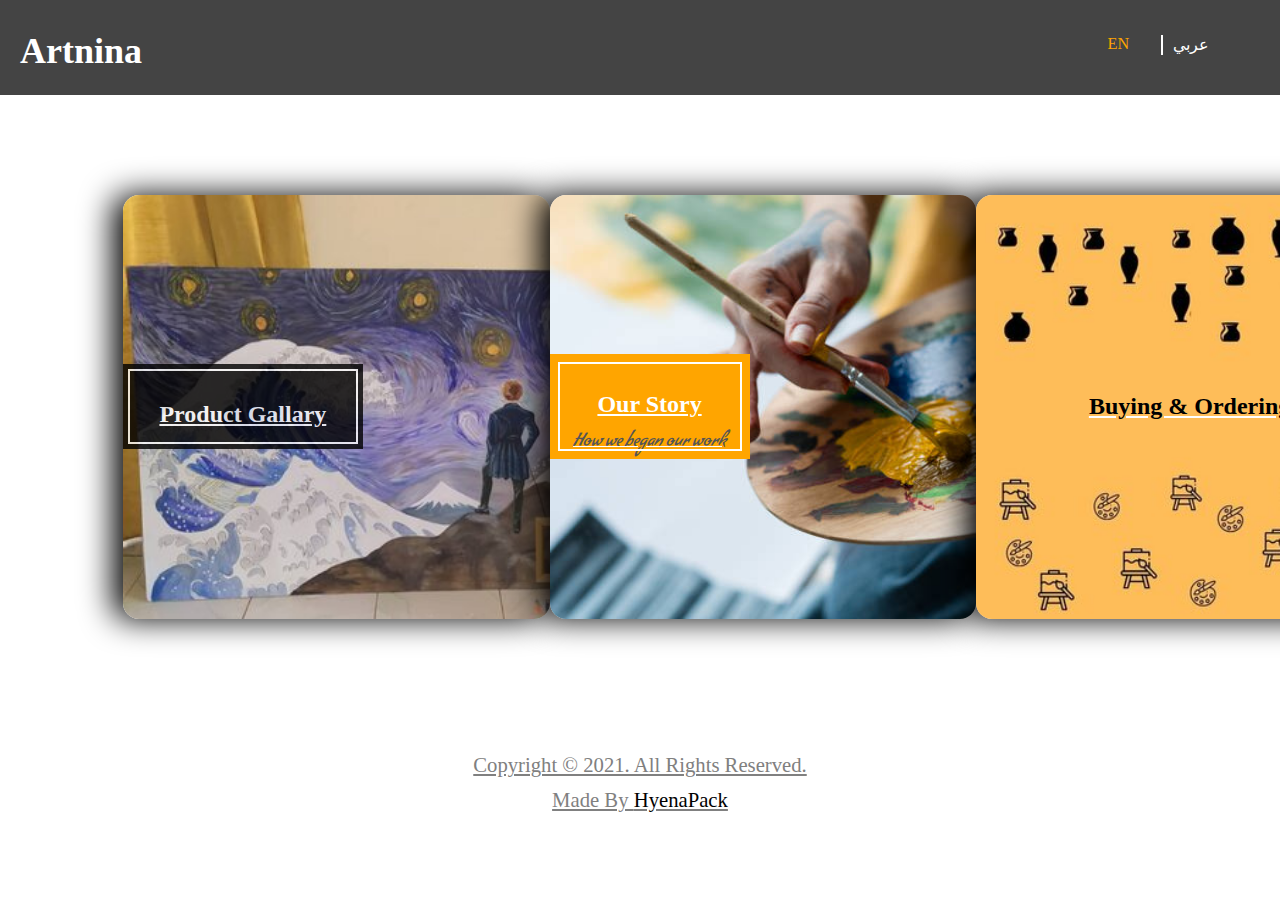
<file: index.html>
<!DOCTYPE html>

<html lang="en">
    <head>
        <link rel="stylesheet" href="https://cdn.jsdelivr.net/npm/bootstrap@4.5.3/dist/css/bootstrap.min.css" integrity="sha384-TX8t27EcRE3e/ihU7zmQxVncDAy5uIKz4rEkgIXeMed4M0jlfIDPvg6uqKI2xXr2" crossorigin="anonymous">
        <link href="css/styles.css" rel="stylesheet">
        <link rel="preconnect" href="https://fonts.gstatic.com">
        <link href="https://fonts.googleapis.com/css2?family=Condiment&display=swap" rel="stylesheet">
        <title>My Webpage</title>
    </head>
    <body>
        <div id=header>
            <h2 id=title>Artnina</h2>
            <div id=div>
                <p id=text>EN</p><a href="index.sa.html" id=text2>عربي</a>
            </div>
        </div>
        <div class="thecontainer">
            <section class="section">
                <a href="productGallary.html" class="card" style="background: url(pics/rsz_237.jpg);background-repeat:no-repeat;background-size:cover;">
                    <div class="div1">
                        <h4 style="color:white;font-size:max(24px,2.5vh)">Product Gallary</h4>
                    </div>
                </a>
                <a href="ourStory.html" class="card" style="background: url(pics/istockphoto.jpg);background-position:center left;background-repeat:no-repeat;background-size:cover">
                    <div class="div">
                        <h4 style="color:white;font-size:max(24px,2.5vh)">Our Story</h4>
                        <p class="p">How we began our work</p>
                    </div>
                </a>
                <a href="buyingAndOrdering.html" class="card" style="background: url(pics/rsz_1rsz_1fresh_and_organic.jpg);background-position:center;background-repeat:no-repeat;background-size:cover">
                    <h4 style="color:black;text-align:center;font-size:max(24px,2.5vh)">Buying & Ordering</h4>
                </a>
            </section>
        </div>
        <footer class="footer">
            <!--to be continued-->
            <P>Copyright &copy; 2021. All Rights Reserved.</P>
            <p>Made By <a class="a">HyenaPack</a></p>
        </footer>
    </body>
</html>
</file>
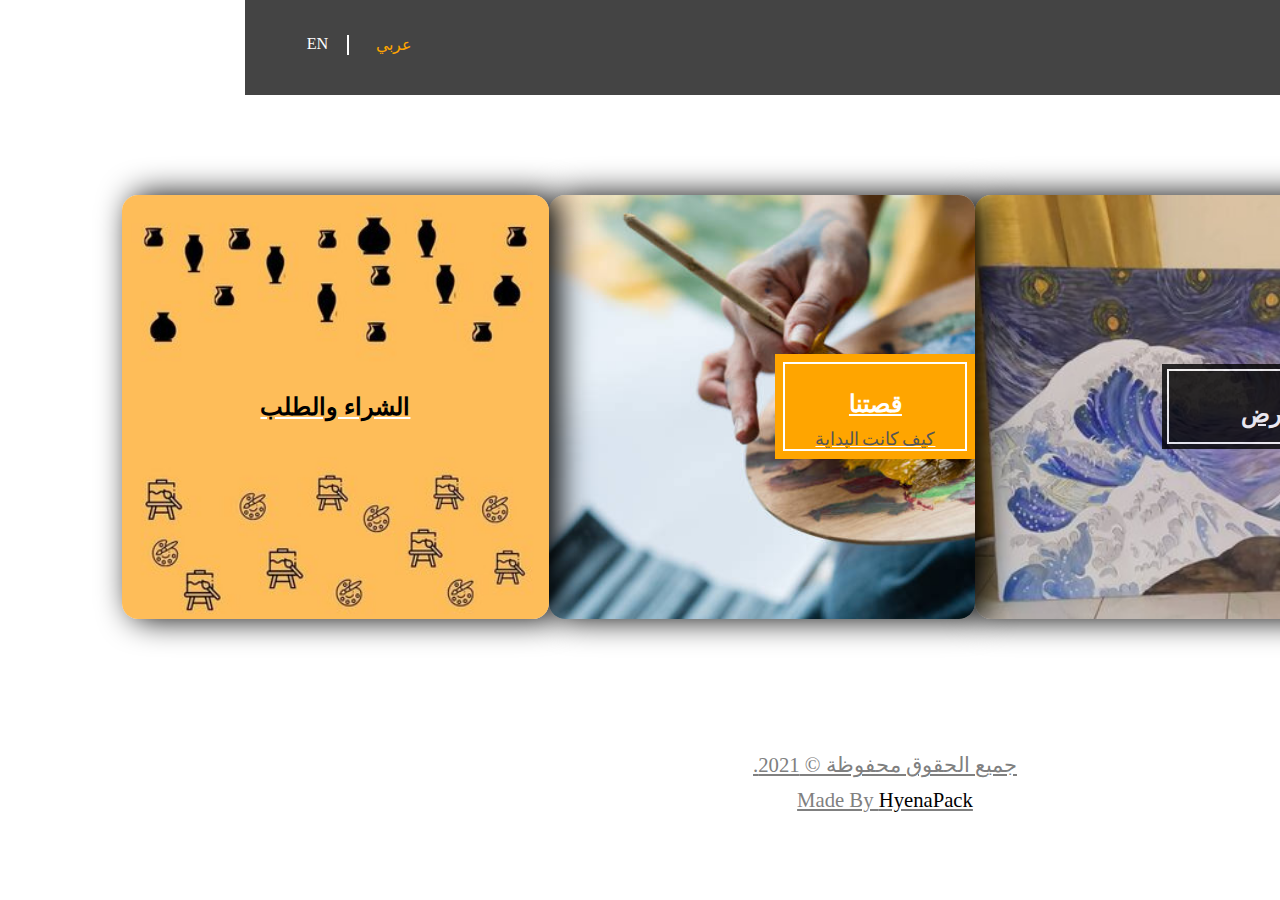
<file: index.sa.html>
<!DOCTYPE html>

<html dir=rtl lang="en">
    <head>
        <link rel="stylesheet" href="https://cdn.jsdelivr.net/npm/bootstrap@4.5.3/dist/css/bootstrap.min.css" integrity="sha384-TX8t27EcRE3e/ihU7zmQxVncDAy5uIKz4rEkgIXeMed4M0jlfIDPvg6uqKI2xXr2" crossorigin="anonymous">
        <link href="css/styles.sa.css" rel="stylesheet">
        <link rel="preconnect" href="https://fonts.gstatic.com">
        <link href="https://fonts.googleapis.com/css2?family=Condiment&display=swap" rel="stylesheet">
        <title>My Webpage</title>
    </head>
    <body>
        <div id=header>
            <h2 id=title>Artnina</h2>
            <div id=div>
                <p id=text2>عربي</p><a href="index.html" id=text>EN</a>
            </div>
        </div>
        <div class="thecontainer">
            <section class="section">
                <a href="productGallary.sa.html" class="card" style="background: url(pics/rsz_237.jpg);background-repeat:no-repeat;background-size:cover;">
                    <div class="div1">
                        <h4 style="color:white;font-size:max(24px,2.5vh)">المعرض</h4>
                    </div>
                </a>
                <a href="ourStory.sa.html" class="card" style="background: url(pics/istockphoto.jpg);background-position:center left;background-repeat:no-repeat;background-size:cover">
                    <div class="div">
                        <h4 style="color:white;font-size:max(24px,2.5vh)">قصتنا</h4>
                        <p class="p">كيف كانت البداية</p>
                    </div>
                </a>
                <a href="buyingAndOrdering.sa.html" class="card" style="background: url(pics/rsz_1rsz_1fresh_and_organic.jpg);background-position:center;background-repeat:no-repeat;background-size:cover">
                    <h4 style="color:black;text-align:center;font-size:max(24px,2.5vh)">الشراء والطلب</h4>
                </a>
            </section>
        </div>
        <footer class="footer">
            <!--to be continued-->
            <P>جميع الحقوق محفوظة &copy; 2021.</P>
            <p>Made By <a class="a">HyenaPack</a></p>
        </footer>
    </body>
</html>
</file>
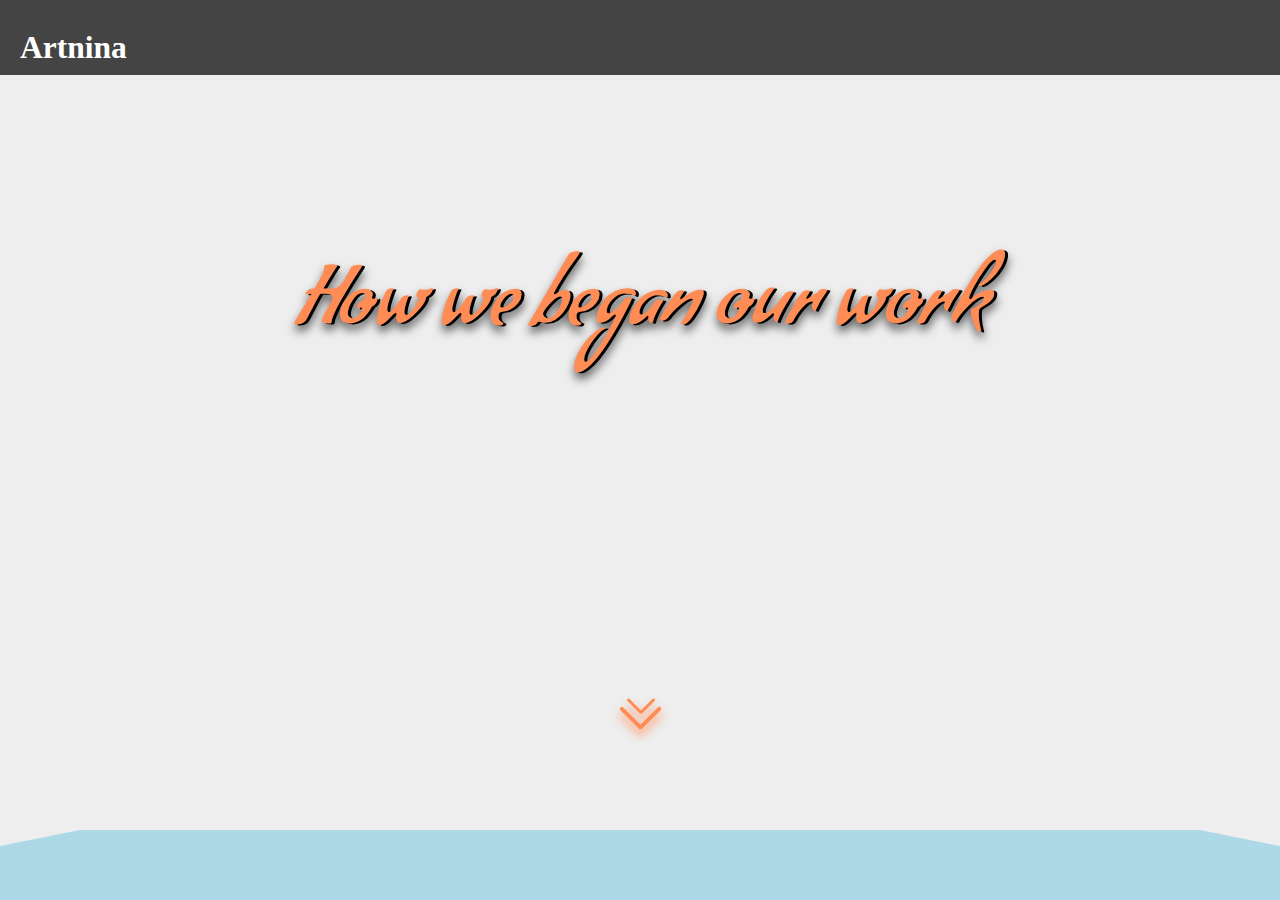
<file: ourStory.html>
<!DOCTYPE html>

<html lang="en">
    <head>
        <link href="css/ourStory.css" rel="stylesheet">
        <script src="js/os.js"></script>
        <link rel="preconnect" href="https://fonts.gstatic.com">
        <link href="https://fonts.googleapis.com/css2?family=Condiment&display=swap" rel="stylesheet">
        <title>My Webpage-OurStory</title>
    </head>
    <body>
        <nav>
            <h2 id=title>Artnina</h2>
            <div class="menu">
                <a href="index.html" id=1>Home</a>
                <a href="productGallary.html" id=2>Product Gallary</a>
                <a id=3 style="color:white">Our Story</a>
                <a href="buyingAndOrdering.html" id=4>buying&ordering</a>
            </div>
            <div type="button" class="burger">
                <span style="margin-bottom:1.2rem" class="line"></span>
                <span style="transition:all 0s" class="line"></span>
                <span style="margin-top:1.2rem" class="line"></span>
            </div>
        </nav>
        <div class="container">
            <section id=s1>
                <p style="filter:drop-shadow(0rem 0.4rem 0.3rem #666)">How we began our work</p>
                <div class="button">
                    <div style="background:#FF8C55" class="arrow"></div>
                    <div style="background:#FF8C55" class="arrow2"></div>
                    <div style="background:#FF8C55" class="arrow3"></div>
                    <div style="background:#FF8C55" class="arrow4"></div>
                </div>
            </section>
            <section id=s2>
                <div class="artical">
                    <p>        <span>It's all started</span> when I began to get my artwork out
  there. I was only doing canvas artwork at the time. Like
  most young artists I was keeping my work to myself.</p><br>
                    <p>        Then slowly started to share. The reaction I got was
  amazing overwhelmingly positive And there was also
  a demand on buying the drawings. so I did that for
  a little bit.</p>
                </div>
                <button class="button2">
                    <div class="arrow"></div>
                    <div class="arrow2"></div>
                    <div class="arrow3"></div>
                    <div class="arrow4"></div>
                </button>
                <img class="pic" src="pics/female-artist-painting-picture-woman-with-paintbrush-easel-artwork-studio-cartoon-illustration_74855-14364.jpg"
                alt="artist drawing">
            </section>
            <section id=s3>
                <img class="pic1" style="filter: drop-shadow(0rem 0rem 0.5rem #000)" src="pics/0668.jpg" alt="friends">
                <button class="button3">
                    <div style="background: #eee" class="arrow"></div>
                    <div style="background: #ddd" class="arrow2"></div>
                    <div style="background: #fff" class="arrow3"></div>
                    <div style="background: #fff" class="arrow4"></div>
                </button>
                <div class="artical2">
                    <P>        <span>While I was continuing</span> my canvas drawing I began to
  add some decorative drawing as well, my friends told me why
  didn't I draw and put that artistic touch on other things, not
  just canvas?</p><br>
                    <p>        I liked what they said a lot and I saw the interesting ideas
  my friends had. Immediately we start working together after all
  nothing better than a group of friends working on something that
  they passionate about.</P>
                </div>
            </section>
            <section id=s4>
                <div style="justify-content:flex-start" class="artical">
                    <p>      <span>Now our art</span> pieces include pottery, decorative canvas drawing,
  and normal canvas drawing all handmade with high quality and
  very detailed.</p><br>
                    <p>      That's not all, we take special requests not limited to those
  mediums and gladly do other types of artworks. </p>
                    <a id=b href="productGallary.html">
                        <p id=p>Check the Gallary</p>
                    </a>
                </div>
                <img class="pic2" src="pics/WAImage.jpeg" alt="art pieces">
            </section>
            <footer>
                <P style="margin:0">Copyright &copy; 2021. All Rights Reserved.</P>
                <p>Made By <a class="a">HyenaPack</a></p>
            </footer>
        </div>
    </body>
</html>
</file>
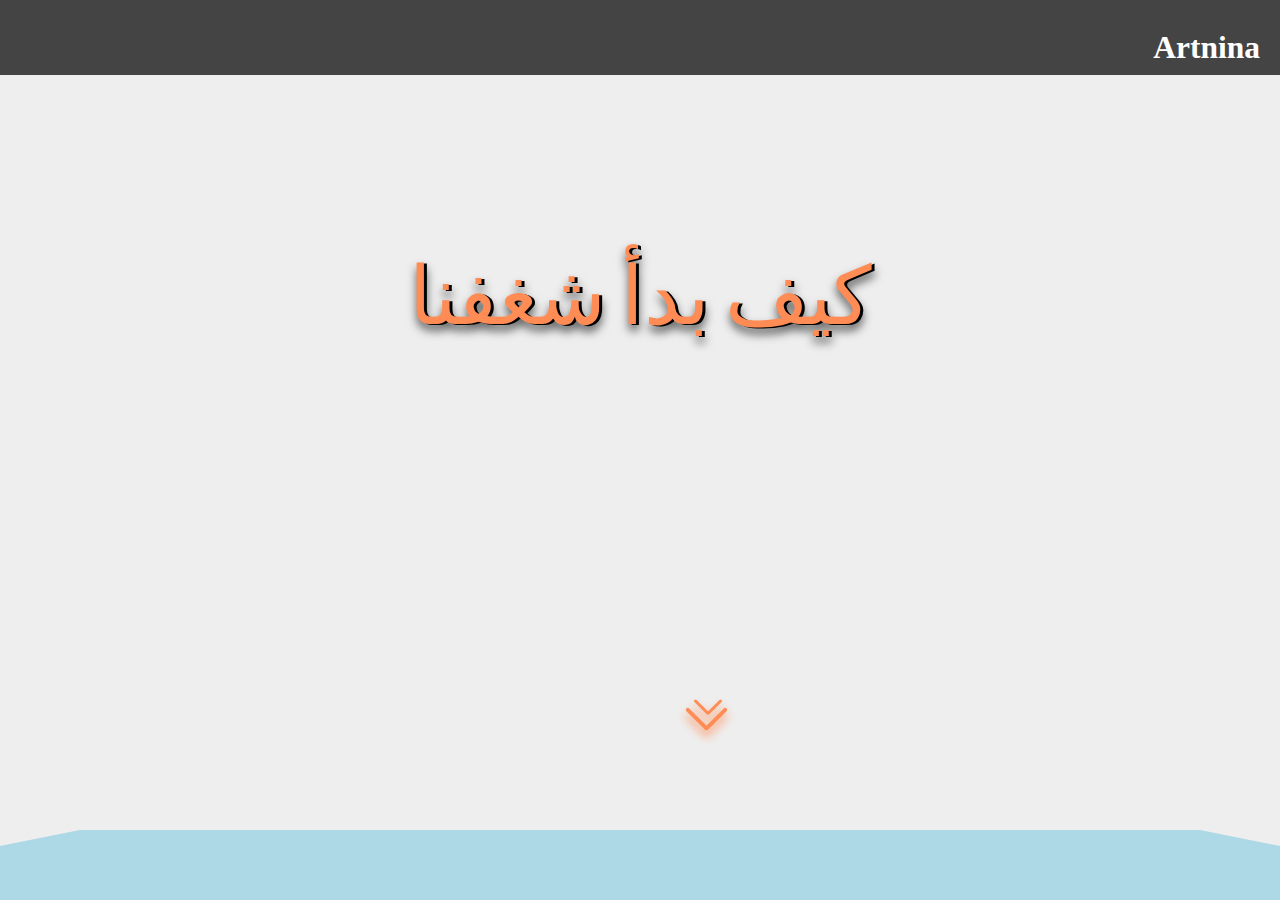
<file: ourStory.sa.html>
<!DOCTYPE html>

<html dir="rtl" lang="sa">
    <head>
        <link href="css/ourStory.sa.css" rel="stylesheet">
        <script src="js/os.js"></script>
        <link rel="preconnect" href="https://fonts.gstatic.com">
        <link href="https://fonts.googleapis.com/css2?family=Condiment&display=swap" rel="stylesheet">
        <title>My Webpage-OurStory</title>
    </head>
    <body>
        <nav>
            <h2 id=title>Artnina</h2>
            <div class="menu">
                <a href="index.html" id=1>الرئيسية</a>
                <a href="productGallary.html" id=2>المعرض</a>
                <a id=3 style="color:white">بدايتنا</a>
                <a href="buyingAndOrdering.html" id=4>الطلب والشراء</a>
            </div>
            <div type="button" class="burger">
                <span style="margin-bottom:1.2rem" class="line"></span>
                <span style="transition:all 0s" class="line"></span>
                <span style="margin-top:1.2rem" class="line"></span>
            </div>
        </nav>
        <div class="container">
            <section id=s1>
                <p style="filter:drop-shadow(0rem 0.4rem 0.3rem #666)">كيف بدأ شغفنا</p>
                <div class="button">
                    <div style="background:#FF8C55" class="arrow"></div>
                    <div style="background:#FF8C55" class="arrow2"></div>
                    <div style="background:#FF8C55" class="arrow3"></div>
                    <div style="background:#FF8C55" class="arrow4"></div>
                </div>
            </section>
            <section id=s2>
                <div class="artical">
                    <p>        <span>كانت البداية باللوحات</span> فنانة وحيدة تقوم بعمل لوحات فنية وبعض قطع الديكور .</p><br>
                    <p>       في أول الأمر كانت الأعمال للعرض فقط ثم جاءت ردة الفعل رائعة. ومع الاعجاب وطلبات الشراء بدأ عمل المزيد من الأعمال وأخذ طلبات الشراء.</p>
                </div>
                <button class="button2">
                    <div class="arrow"></div>
                    <div class="arrow2"></div>
                    <div class="arrow3"></div>
                    <div class="arrow4"></div>
                </button>
                <img class="pic" src="pics/female-artist-painting-picture-woman-with-paintbrush-easel-artwork-studio-cartoon-illustration_74855-14364.jpg"
                alt="artist drawing">
            </section>
            <section id=s3>
                <img class="pic1" style="filter: drop-shadow(0rem 0rem 0.5rem #000)" src="pics/0668.jpg" alt="friends">
                <button class="button3">
                    <div style="background: #eee" class="arrow"></div>
                    <div style="background: #ddd" class="arrow2"></div>
                    <div style="background: #fff" class="arrow3"></div>
                    <div style="background: #fff" class="arrow4"></div>
                </button>
                <div class="artical2">
                    <P>    <span>بينما تواصل العمل </span> على اللوحات أبدت بعض الصديقات اهتماما كبيرا بالاعمال. وكانت في جعبتهم أفكار جميلة بتوسيع العمل الفني خارج اللوحات.</p><br>
                    <p>    بدأنا العمل معا وأصبح لدينا فريق من الصديقات وتوسعت اعمالنا .</P>
                </div>
            </section>
            <section id=s4>
                <div style="justify-content:flex-start" class="artical">
                    <p>      <span>الان عملنا الفني</span> يتضمن اعمال فخارية، لوحات فنية، رسومات ولوحات ديكور
                    كلها مدهونة يدويا وبجودة عالية.</p><br>
                    <p>     أيضا يسرنا أن نأخذ اي طلبات خاصة لديكم </p>
                    <a id=b href="productGallary.sa.html">
                        <p id=p>ألقي نظرة على المعرض</p>
                    </a>
                </div>
                <img class="pic2" src="pics/WAImage.jpeg" alt="art pieces">
            </section>
            <footer>
                <P style="margin:0">جميع الحقوق محفوظة &copy; 2021.</P>
                <p>Made By <a class="a">HyenaPack</a></p>
            </footer>
        </div>
    </body>
</html>
</file>
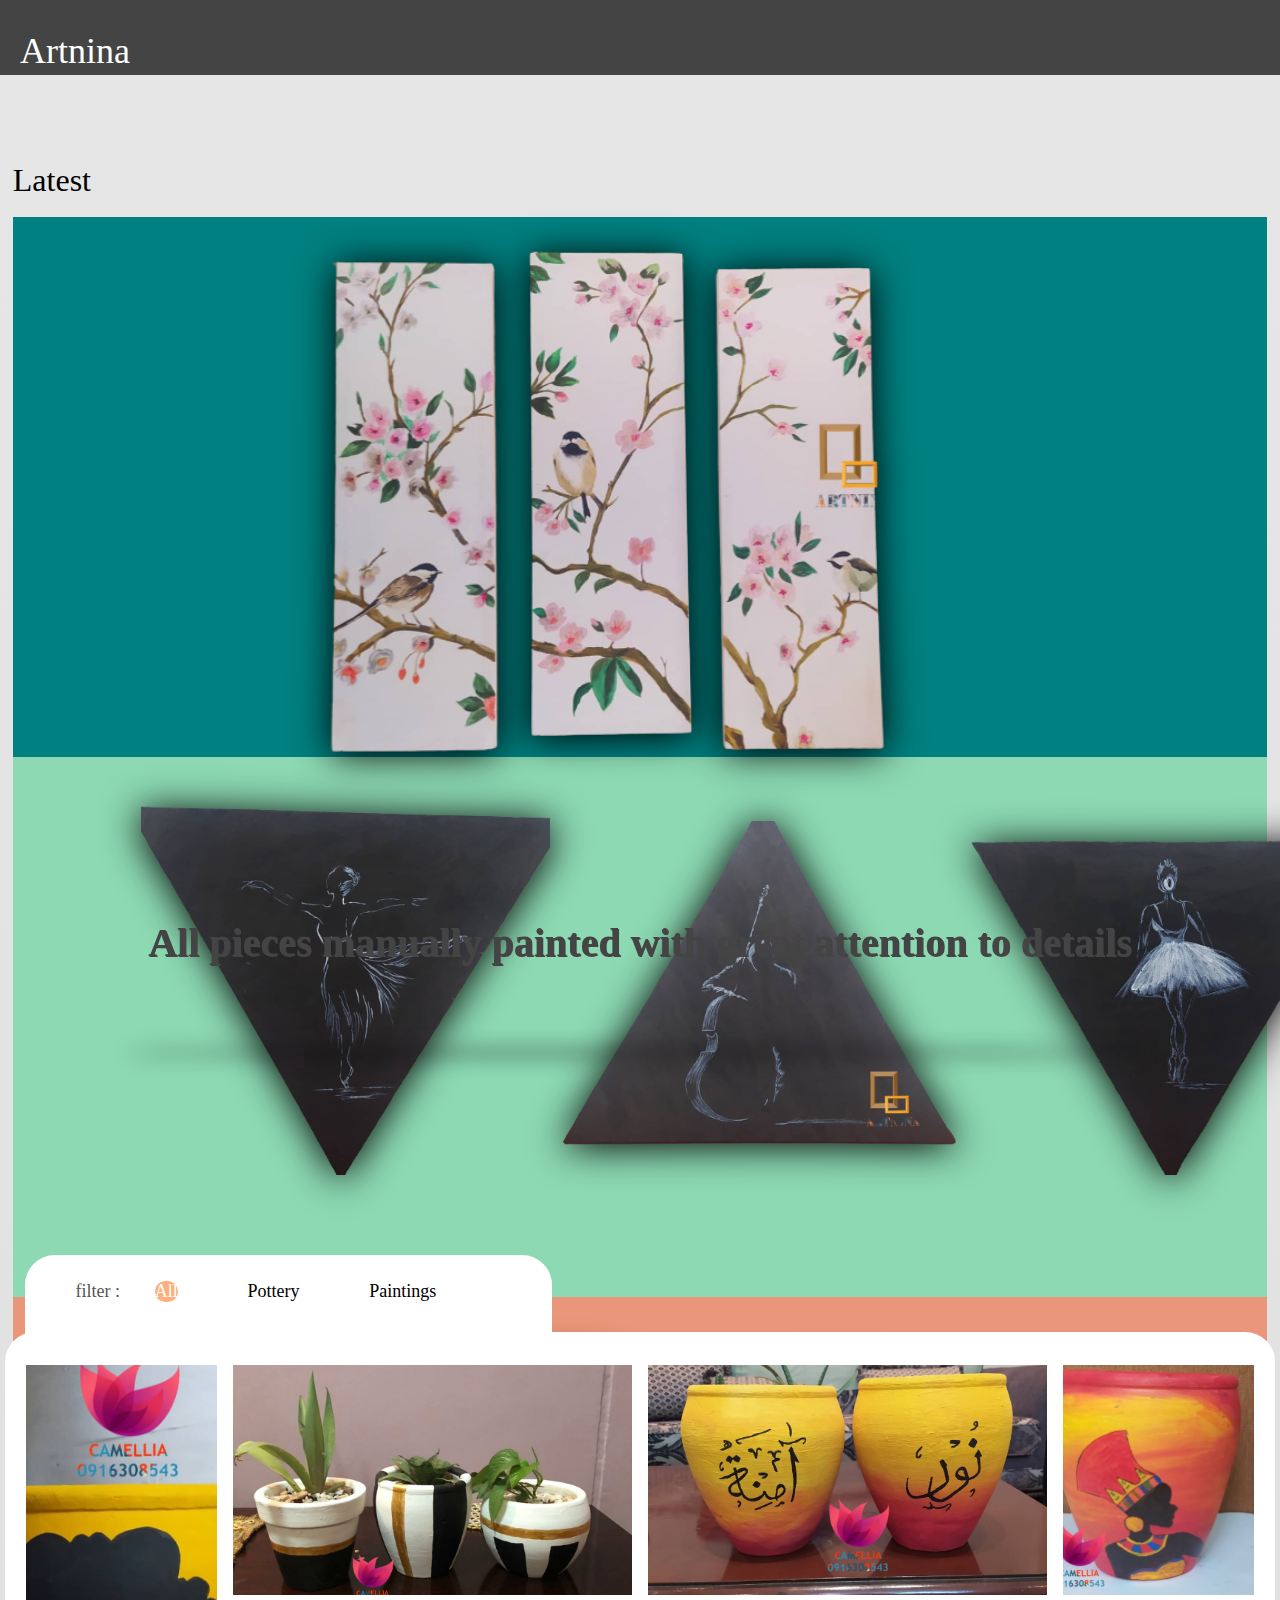
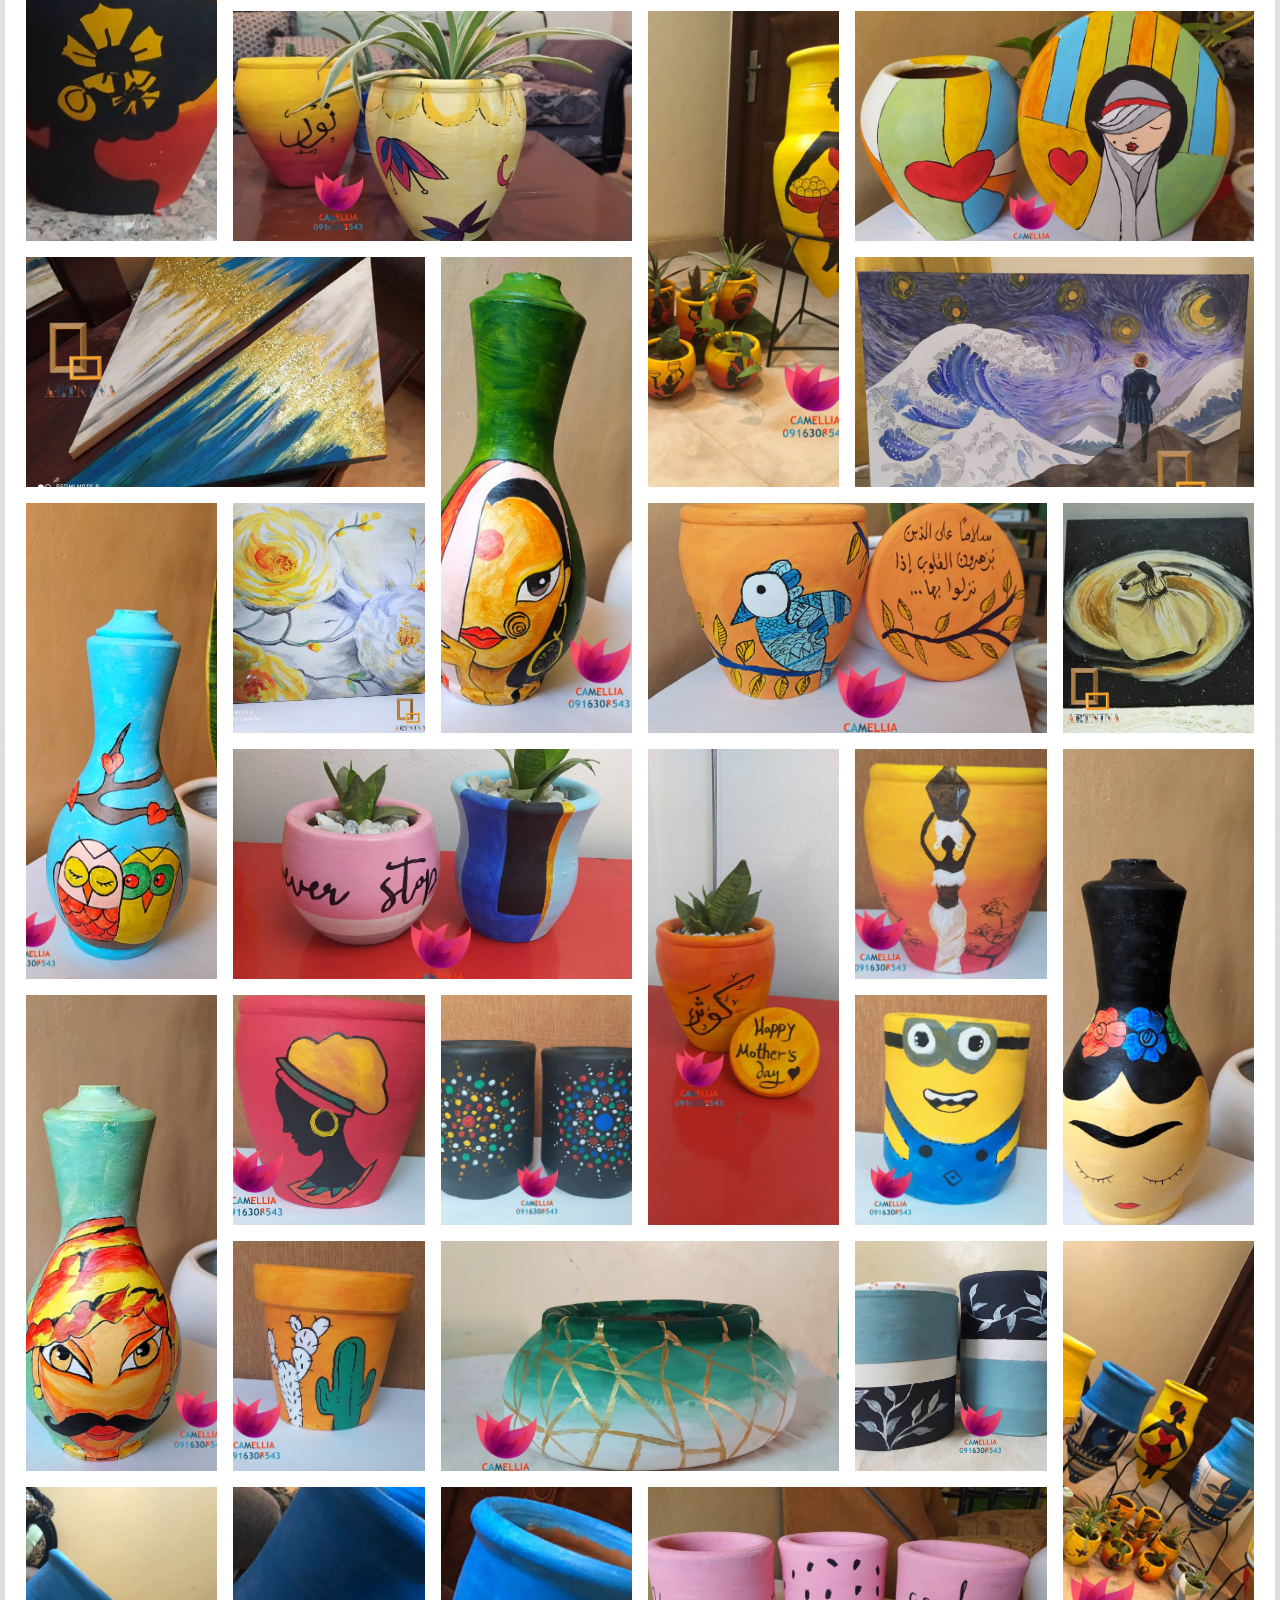
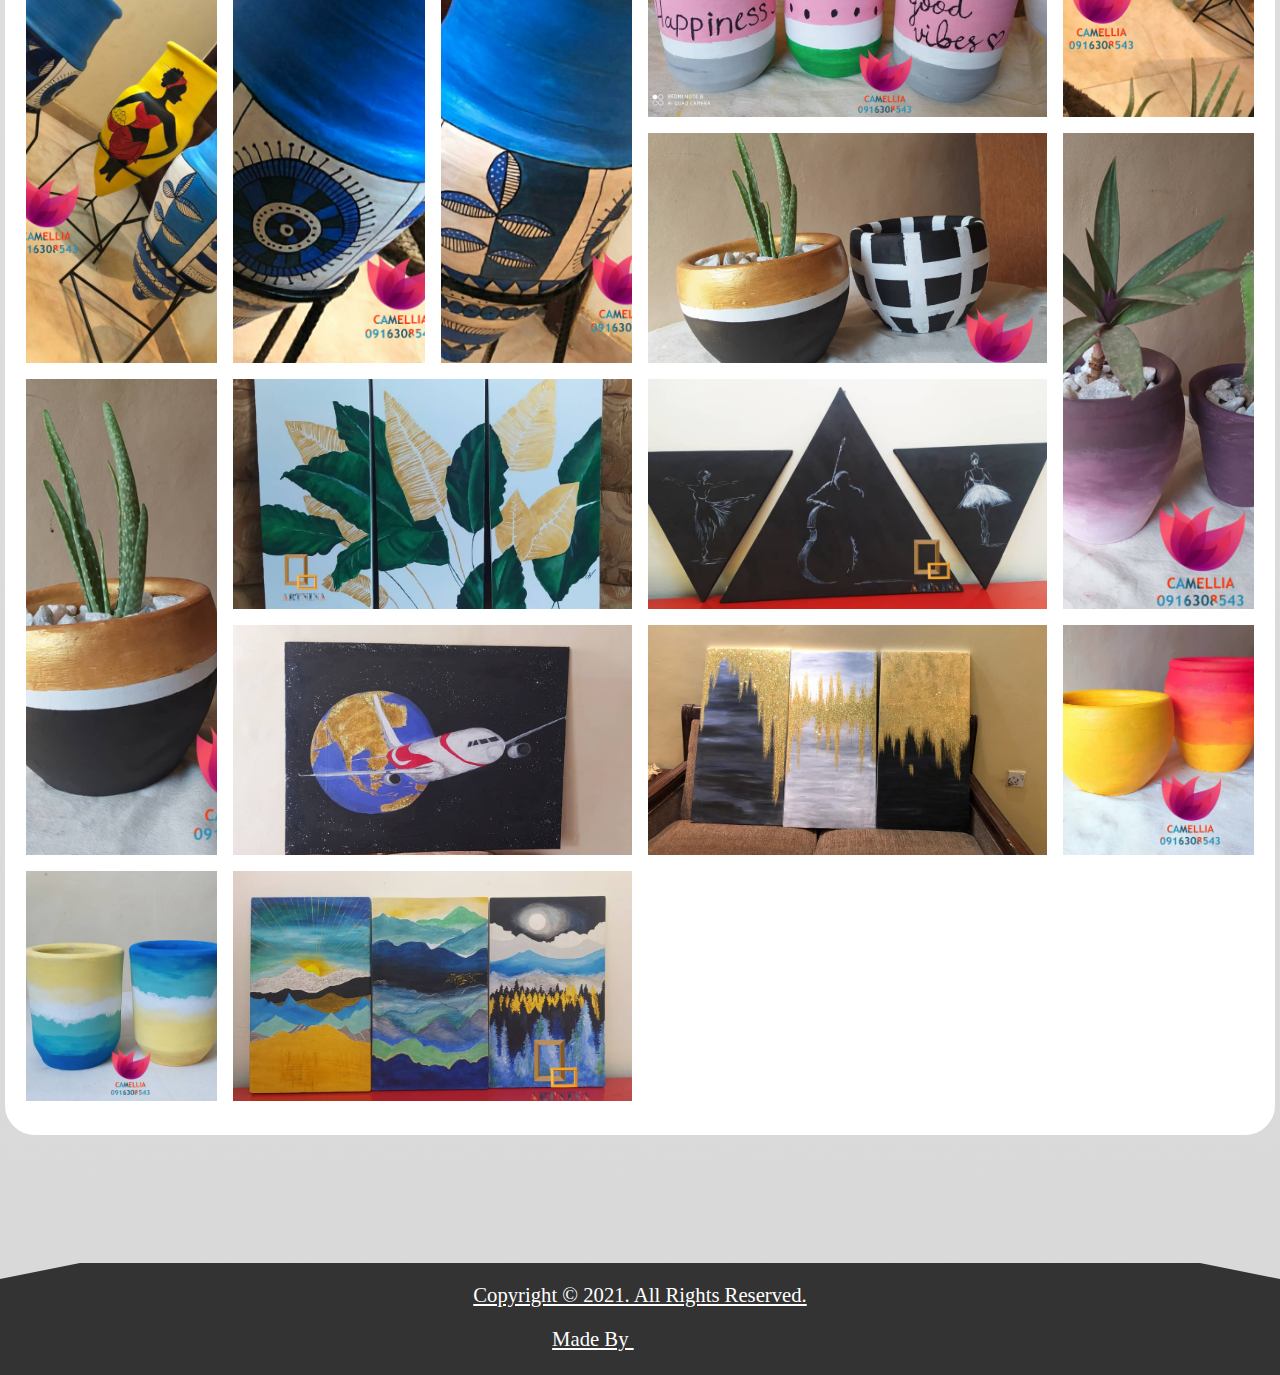
<file: productGallary.html>
<!DOCTYPE html>

<html lang="en">
    <head>
        <link rel="stylesheet" href="https://cdn.jsdelivr.net/npm/bootstrap@4.5.3/dist/css/bootstrap.min.css" integrity="sha384-TX8t27EcRE3e/ihU7zmQxVncDAy5uIKz4rEkgIXeMed4M0jlfIDPvg6uqKI2xXr2" crossorigin="anonymous">
        <script src="https://code.jquery.com/jquery-3.5.1.slim.min.js" integrity="sha384-DfXdz2htPH0lsSSs5nCTpuj/zy4C+OGpamoFVy38MVBnE+IbbVYUew+OrCXaRkfj" crossorigin="anonymous"></script>
        <script src="https://cdn.jsdelivr.net/npm/bootstrap@4.5.3/dist/js/bootstrap.bundle.min.js" integrity="sha384-ho+j7jyWK8fNQe+A12Hb8AhRq26LrZ/JpcUGGOn+Y7RsweNrtN/tE3MoK7ZeZDyx" crossorigin="anonymous"></script>
        <link href="css/productGallary.css" rel="stylesheet">
        <script src="js/productGallary.js"></script>
        <title>ProductsGallary</title>
    </head>
    <body>
        <nav>
            <h2 id=title>Artnina</h2>
            <div class="menu">
                <a href="index.html" id=1>Home</a>
                <a href="productGallary.html" style="color:white" id=2>Product Gallary</a>
                <a href="ourStory.html" id=3>Our Story</a>
                <a href="buyingAndOrdering.html" id=4>buying&ordering</a>
            </div>
            <div type="button" class="burger">
                <span style="margin-bottom:1.2rem" class="line"></span>
                <span style="transition:all 0s" class="line"></span>
                <span style="margin-top:1.2rem" class="line"></span>
            </div>
        </nav>
        <div class="thecontainer">
            <h2>Latest</h2>
            <div class="carousel slide car" data-ride="carousel">
                <div class="carousel-inner car-inner">
                    <div class="carousel-item active viewed1" data-interval="4000">
                        <img id=img class="sp1" src="pics/IMG_1.png" alt="...">
                        <img style="transform:scale(0.95)" id=img class="sp1" src="pics/IMG_2.png" alt="...">
                        <img style="transform:scale(1.02)" id=img class="sp1" src="pics/IMG_3.png" alt="...">
                    </div>
                    <div class="carousel-item viewed2" data-interval="4500">
                        <img id=img class="sp2" src="pics/painting1.png" alt="...">
                        <img id=img class="sp2" src="pics/painting2.png" alt="...">
                        <img id=img class="sp2" src="pics/painting3.png" alt="...">
                    </div>
                    <div class="carousel-item viewed3" data-interval="4500">
                        <img id=img class="sp3" src="pics/pottrey2.png" alt="...">
                    </div>
                </div>
            </div>
            <div class="segment">
                <span style="filter:drop-shadow(0.1rem 0.1rem 0rem );font-weight:600;color:#444">All pieces manually painted with great attention to details</span>
            </div>
            <div class="filter">
                    <span id=ff style="margin:0 0 0 5%;color:#555;font-size:max(1rem, 2vh)">filter :</span>
                    <div id=ff class="f" style="">
                        <div class="bu abutton">All</div>
                        <div class="bu">Pottery</div>
                        <div class="bu">Paintings</div>
                    </div>
                <div class="dropdown dropup dp">
                    <button class="btn btn1 btn-secondary btn-lg dropdown-toggle" type="button" id="dropdownMenuButton" data-toggle="dropdown" aria-haspopup="true" aria-expanded="false">
                        Filter
                    </button>
                    <div class="dropdown-menu size" aria-labelledby="dropdownMenuButton">
                        <div class="bu dropdown-item abutton">All</div>
                        <div class="bu dropdown-item">Pottery</div>
                        <div class="bu dropdown-item">Paintings</div>
                    </div>
                </div>
            </div>
        </div>
        <section class="grid">
            <div style="background-image:url(pics/1.jpg)" class="grid-item tall"></div>
            <div style="background-image:url(pics/2.jpg)" class="grid-item wide"></div>
            <div style="background-image:url(pics/3.jpg)" class="grid-item wide"></div>
            <div style="background-image:url(pics/14.jpg)" class="grid-item"></div>
            <div style="background-image:url(pics/4.jpg)" class="grid-item wide"></div>
            <div style="background-image:url(pics/5.jpg)" class="grid-item tall"></div>
            <div style="background-image:url(pics/6.jpg)" class="grid-item wide"></div>
            <div style="background-image:url(pics/36.jpg)" class="grid-item wide"></div>
            <div style="background-image:url(pics/7.jpg)" class="grid-item tall"></div>
            <div style="background-image:url(pics/37.jpg)" class="grid-item wide"></div>
            <div style="background-image:url(pics/10.jpg)" class="grid-item tall"></div>
            <div style="background-image:url(pics/38.jpg)" class="grid-item"></div>
            <div style="background-image:url(pics/11.jpg)" class="grid-item wide"></div>
            <div style="background-image:url(pics/34.jpg)" class="grid-item"></div>
            <div style="background-image:url(pics/12.jpg)" class="grid-item wide"></div>
            <div style="background-image:url(pics/13.jpg)" class="grid-item tall"></div>
            <div style="background-image:url(pics/15.jpg)" class="grid-item"></div>
            <div style="background-image:url(pics/8.jpg)" class="grid-item tall"></div>
            <div style="background-image:url(pics/9.jpg)" class="grid-item tall"></div>
            <div style="background-image:url(pics/17.jpg)" class="grid-item"></div>
            <div style="background-image:url(pics/18.jpg)" class="grid-item"></div>
            <div style="background-image:url(pics/19.jpg)" class="grid-item"></div>
            <div style="background-image:url(pics/20.jpg)" class="grid-item"></div>
            <div style="background-image:url(pics/21.jpg)" class="grid-item wide"></div>
            <div style="background-image:url(pics/22.jpg)" class="grid-item"></div>
            <div style="background-image:url(pics/23.jpg)" class="grid-item tall"></div>
            <div style="background-image:url(pics/24.jpg)" class="grid-item tall"></div>
            <div style="background-image:url(pics/25.jpg)" class="grid-item tall"></div>
            <div style="background-image:url(pics/26.jpg)" class="grid-item tall"></div>
            <div style="background-image:url(pics/27.jpg)" class="grid-item wide"></div>
            <div style="background-image:url(pics/28.jpg)" class="grid-item wide"></div>
            <div style="background-image:url(pics/30.jpg)" class="grid-item tall"></div>
            <div style="background-image:url(pics/31.jpg)" class="grid-item tall"></div>
            <div style="background-image:url(pics/33.jpg)" class="grid-item wide"></div>
            <div style="background-image:url(pics/35.jpg)" class="grid-item wide"></div>
            <div style="background-image:url(pics/39.jpg)" class="grid-item wide"></div>
            <div style="background-image:url(pics/40.jpg)" class="grid-item wide"></div>
            <div style="background-image:url(pics/29.jpg)" class="grid-item"></div>
            <div style="background-image:url(pics/32.jpg)" class="grid-item"></div>
            <div style="background-image:url(pics/41.jpg)" class="grid-item wide"></div>
        </section>
        <div class="pop-up">
            <div type="button" class="x">
                <span style="margin-bottom:1.2rem;margin-right:0.4rem;transform:rotate(45deg)" class="line-x"></span>
                <span style="margin-top:1.2rem;margin-left:0.4rem;transform:rotate(-45deg)" class="line-x"></span>
            </div>
        </div>
        <div class="borderr"></div>
        <footer>
            <P style="margin:0">Copyright &copy; 2021. All Rights Reserved.</P>
            <p>Made By <a class="a">HyenaPack</a></p>
        </footer>
    </body>
</html>
</file>
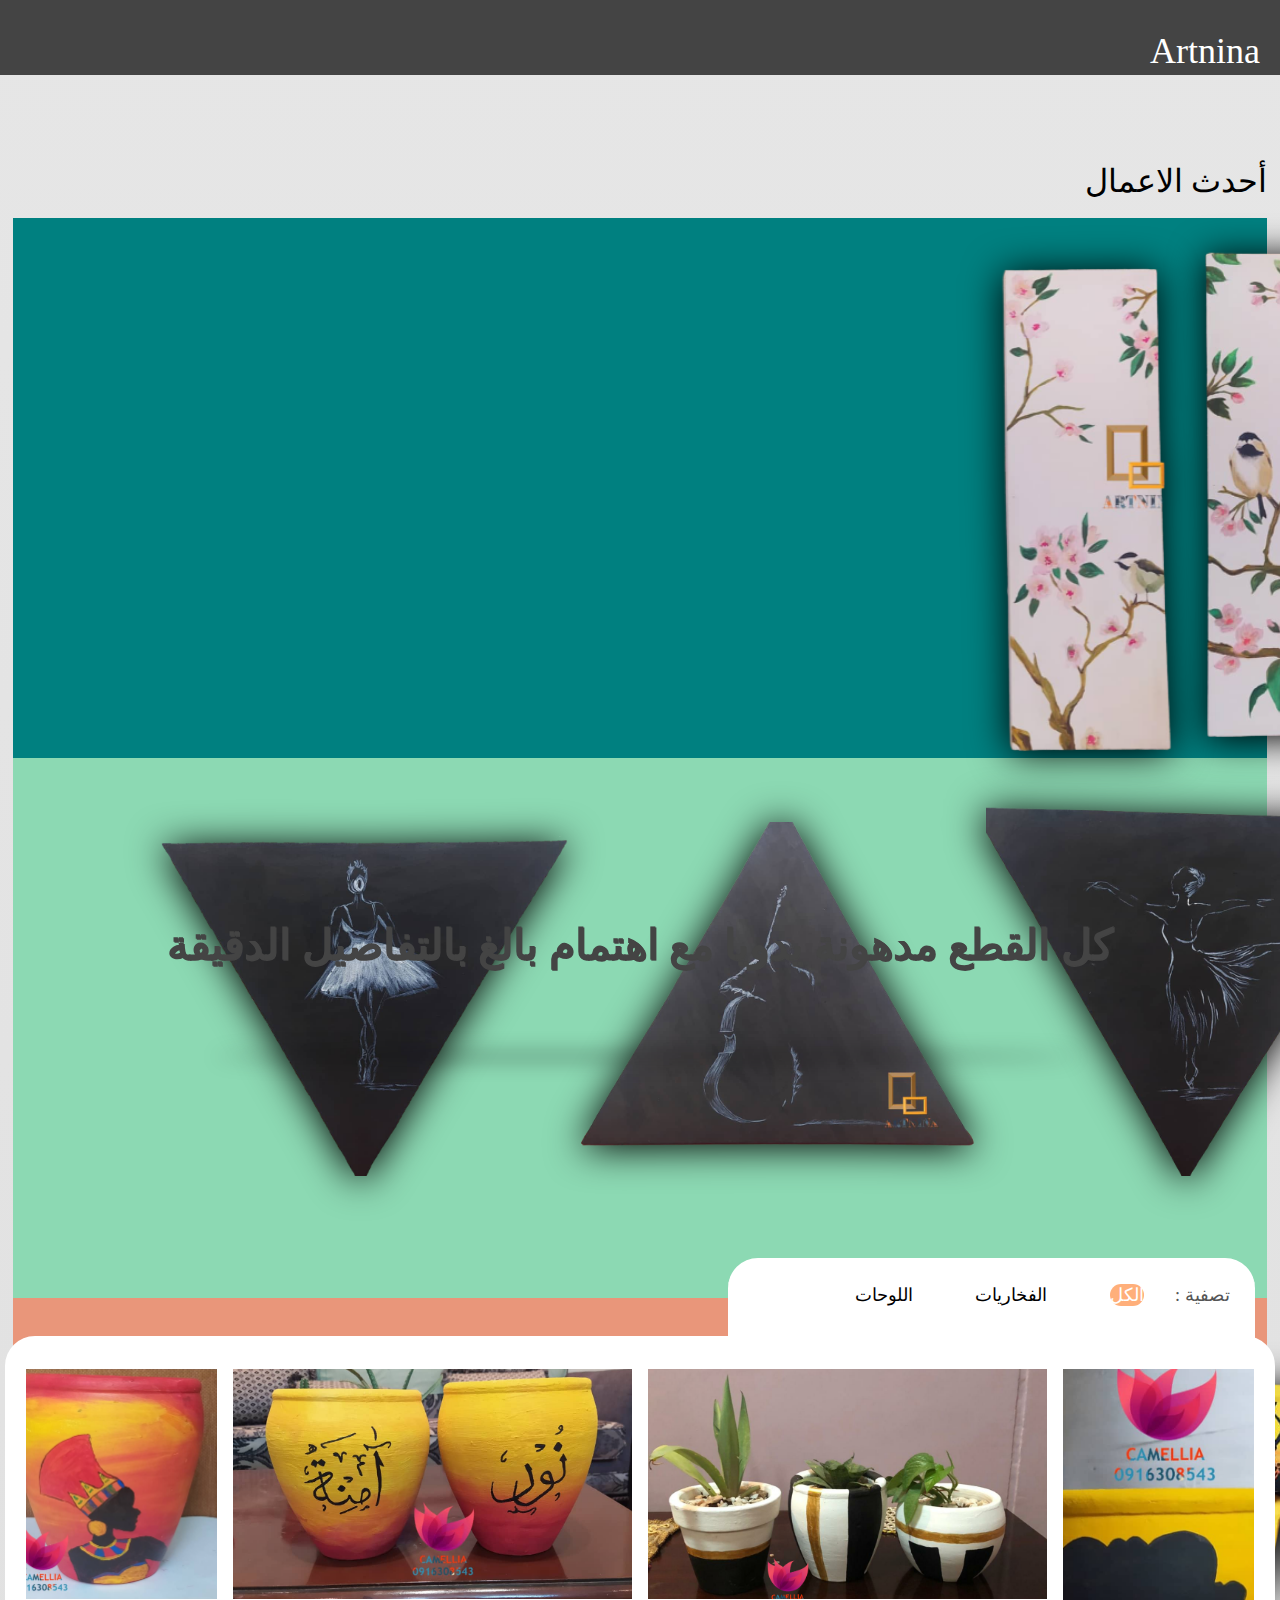
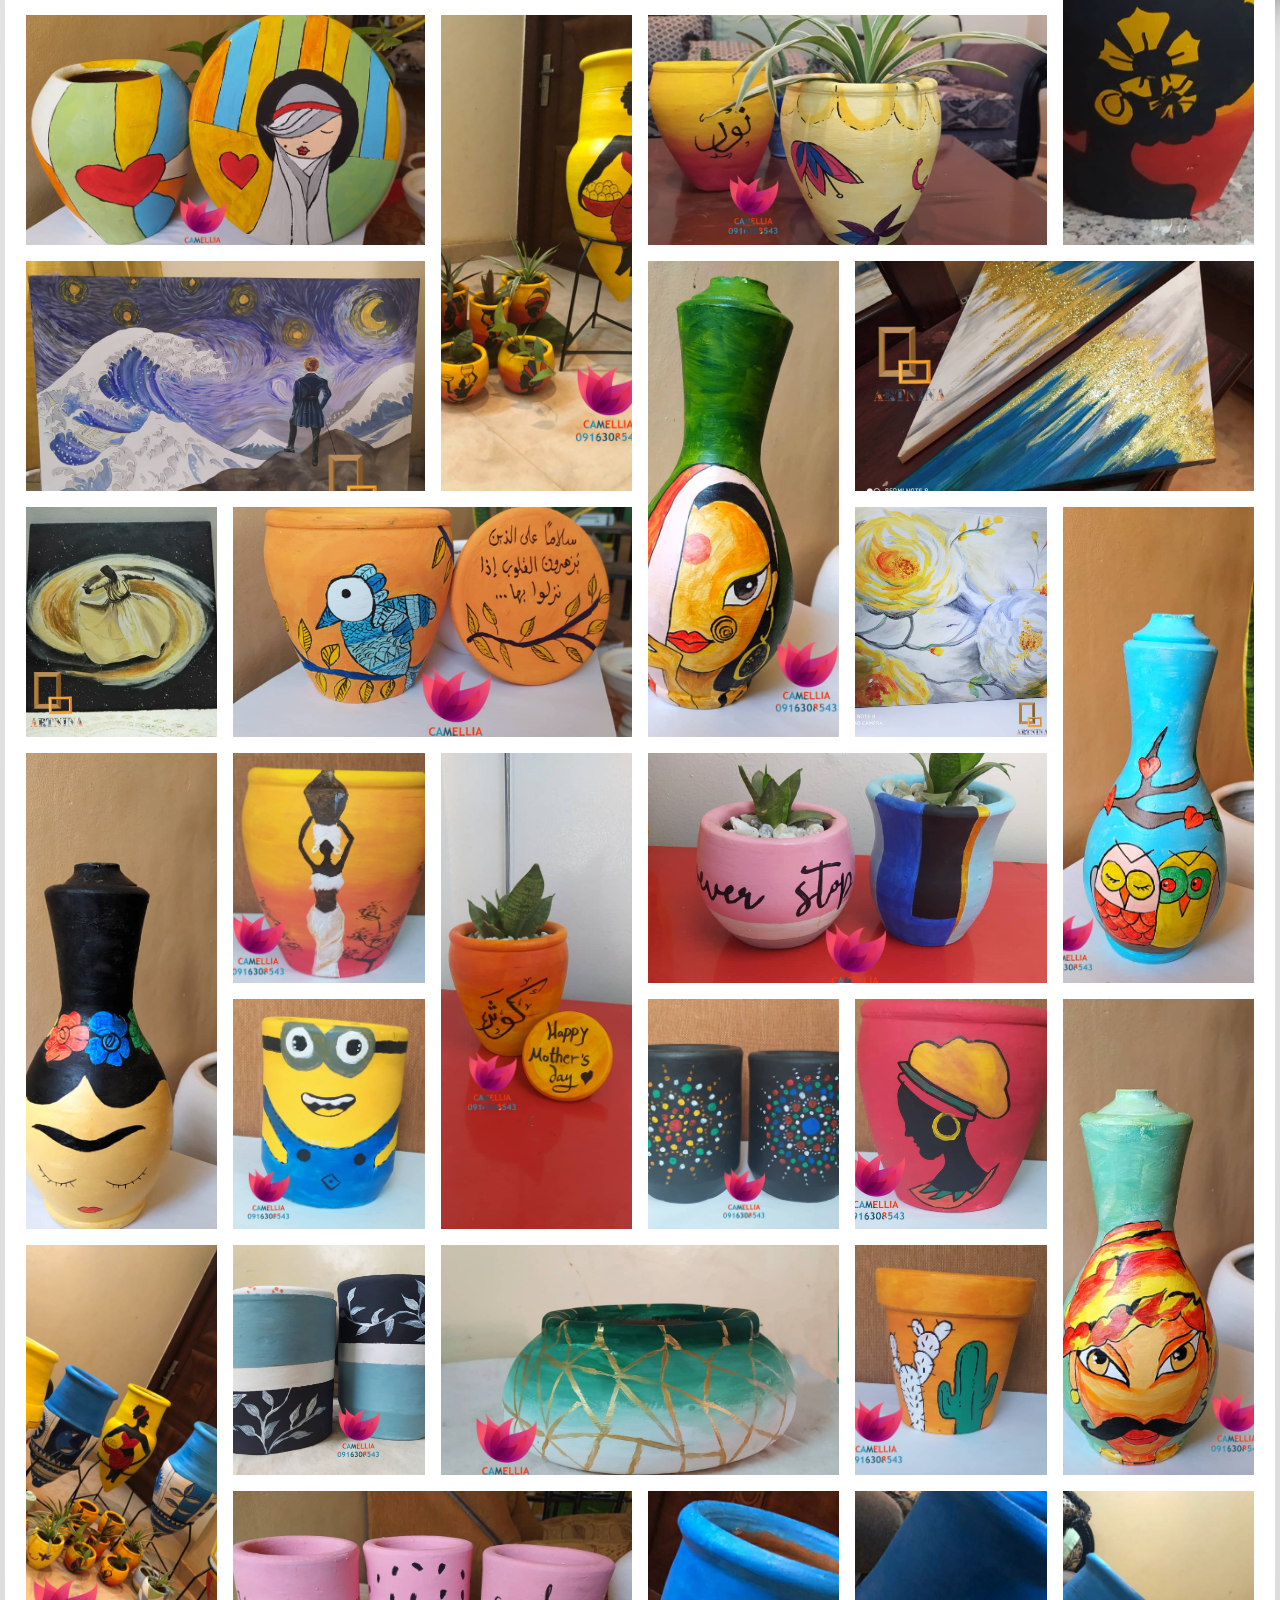
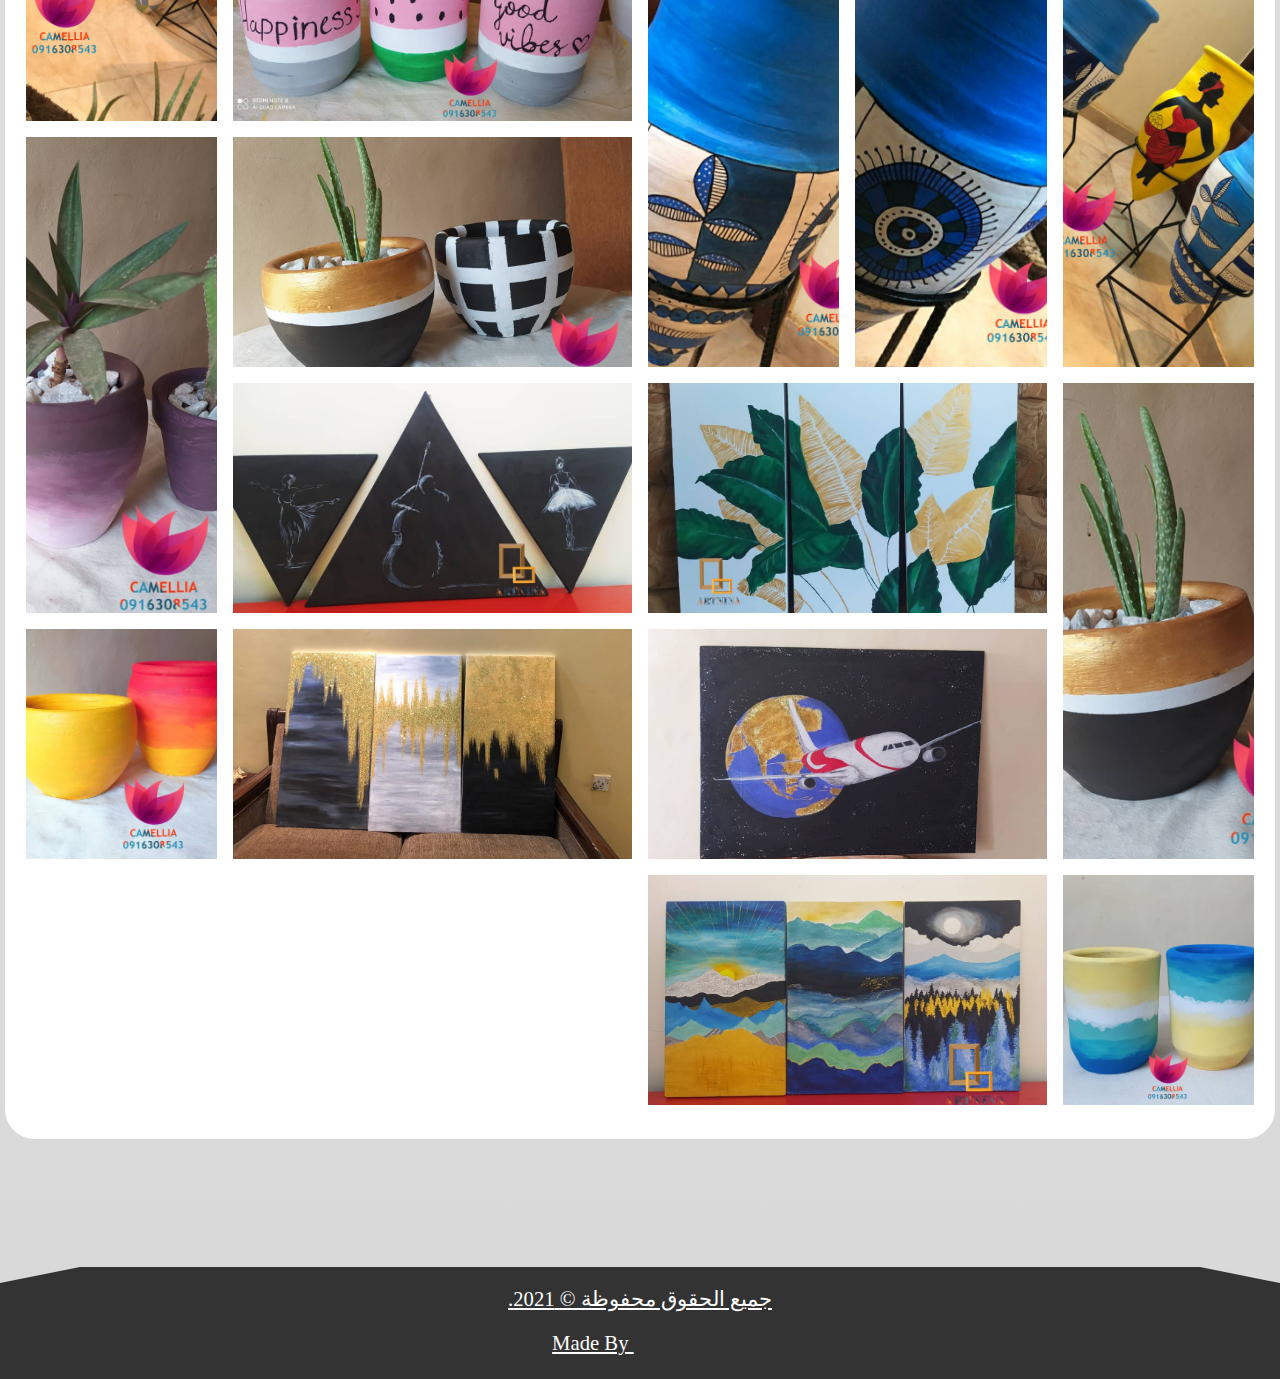
<file: productGallary.sa.html>
<!DOCTYPE html>

<html dir="rtl" lang="ar">
    <head>
        <link rel="stylesheet" href="https://cdn.jsdelivr.net/npm/bootstrap@4.5.3/dist/css/bootstrap.min.css" integrity="sha384-TX8t27EcRE3e/ihU7zmQxVncDAy5uIKz4rEkgIXeMed4M0jlfIDPvg6uqKI2xXr2" crossorigin="anonymous">
        <script src="https://code.jquery.com/jquery-3.5.1.slim.min.js" integrity="sha384-DfXdz2htPH0lsSSs5nCTpuj/zy4C+OGpamoFVy38MVBnE+IbbVYUew+OrCXaRkfj" crossorigin="anonymous"></script>
        <script src="https://cdn.jsdelivr.net/npm/bootstrap@4.5.3/dist/js/bootstrap.bundle.min.js" integrity="sha384-ho+j7jyWK8fNQe+A12Hb8AhRq26LrZ/JpcUGGOn+Y7RsweNrtN/tE3MoK7ZeZDyx" crossorigin="anonymous"></script>
        <link href="css/productGallary.sa.css" rel="stylesheet">
        <script src="js/productGallary.js"></script>
        <title>ProductsGallary</title>
    </head>
    <body>
        <nav>
            <h2 id=title>Artnina</h2>
            <div class="menu">
                <a href="index.sa.html" id=1>الرئيسية</a>
                <a href="productGallary.sa.html" style="color:white" id=2>المعرض</a>
                <a href="ourStory.sa.html" id=3>بدايتنا</a>
                <a href="buyingAndOrdering.sa.html" id=4>الطلب والشراء</a>
            </div>
            <div type="button" class="burger">
                <span style="margin-bottom:1.2rem" class="line"></span>
                <span style="transition:all 0s" class="line"></span>
                <span style="margin-top:1.2rem" class="line"></span>
            </div>
        </nav>
        <div class="thecontainer">
            <h2>أحدث الاعمال</h2>
            <div class="carousel slide car" data-ride="carousel">
                <div class="carousel-inner car-inner">
                    <div dir="rtl" class="carousel-item active viewed1" data-interval="4000">
                        <img id=img class="sp1" src="pics/IMG_1.png" alt="...">
                        <img style="transform:scale(0.95)" id=img class="sp1" src="pics/IMG_2.png" alt="...">
                        <img style="transform:scale(1.02)" id=img class="sp1" src="pics/IMG_3.png" alt="...">
                    </div>
                    <div class="carousel-item viewed2" data-interval="4500">
                        <img id=img class="sp2" src="pics/painting1.png" alt="...">
                        <img id=img class="sp2" src="pics/painting2.png" alt="...">
                        <img id=img class="sp2" src="pics/painting3.png" alt="...">
                    </div>
                    <div class="carousel-item viewed3" data-interval="4500">
                        <img id=img class="sp3" src="pics/pottrey2.png" alt="...">
                    </div>
                </div>
            </div>
            <div class="segment">
                <span style="filter:drop-shadow(0.1rem 0.1rem 0rem );font-weight:600;color:#444"> كل القطع مدهونة يدويا مع اهتمام بالغ بالتفاصيل الدقيقة</span>
            </div>
            <div class="filter">
                    <span id=ff style="margin:0 5% 0 0;color:#555;font-size:max(1rem, 2vh)">تصفية :</span>
                    <div id=ff class="f" style="">
                        <div class="bu abutton">الكل</div>
                        <div class="bu">الفخاريات</div>
                        <div class="bu">اللوحات</div>
                    </div>
                <div class="dropdown dropup dp">
                    <button class="btn btn1 btn-secondary btn-lg dropdown-toggle" type="button" id="dropdownMenuButton" data-toggle="dropdown" aria-haspopup="true" aria-expanded="false">
                        تصفية
                    </button>
                    <div class="dropdown-menu size" aria-labelledby="dropdownMenuButton">
                        <div class="bu dropdown-item abutton">الكل</div>
                        <div class="bu dropdown-item">الفخاريات</div>
                        <div class="bu dropdown-item">اللوحات</div>
                    </div>
                </div>
            </div>
        </div>
        <section class="grid">
            <div style="background-image:url(pics/1.jpg)" class="grid-item tall"></div>
            <div style="background-image:url(pics/2.jpg)" class="grid-item wide"></div>
            <div style="background-image:url(pics/3.jpg)" class="grid-item wide"></div>
            <div style="background-image:url(pics/14.jpg)" class="grid-item"></div>
            <div style="background-image:url(pics/4.jpg)" class="grid-item wide"></div>
            <div style="background-image:url(pics/5.jpg)" class="grid-item tall"></div>
            <div style="background-image:url(pics/6.jpg)" class="grid-item wide"></div>
            <div style="background-image:url(pics/36.jpg)" class="grid-item wide"></div>
            <div style="background-image:url(pics/7.jpg)" class="grid-item tall"></div>
            <div style="background-image:url(pics/37.jpg)" class="grid-item wide"></div>
            <div style="background-image:url(pics/10.jpg)" class="grid-item tall"></div>
            <div style="background-image:url(pics/38.jpg)" class="grid-item"></div>
            <div style="background-image:url(pics/11.jpg)" class="grid-item wide"></div>
            <div style="background-image:url(pics/34.jpg)" class="grid-item"></div>
            <div style="background-image:url(pics/12.jpg)" class="grid-item wide"></div>
            <div style="background-image:url(pics/13.jpg)" class="grid-item tall"></div>
            <div style="background-image:url(pics/15.jpg)" class="grid-item"></div>
            <div style="background-image:url(pics/8.jpg)" class="grid-item tall"></div>
            <div style="background-image:url(pics/9.jpg)" class="grid-item tall"></div>
            <div style="background-image:url(pics/17.jpg)" class="grid-item"></div>
            <div style="background-image:url(pics/18.jpg)" class="grid-item"></div>
            <div style="background-image:url(pics/19.jpg)" class="grid-item"></div>
            <div style="background-image:url(pics/20.jpg)" class="grid-item"></div>
            <div style="background-image:url(pics/21.jpg)" class="grid-item wide"></div>
            <div style="background-image:url(pics/22.jpg)" class="grid-item"></div>
            <div style="background-image:url(pics/23.jpg)" class="grid-item tall"></div>
            <div style="background-image:url(pics/24.jpg)" class="grid-item tall"></div>
            <div style="background-image:url(pics/25.jpg)" class="grid-item tall"></div>
            <div style="background-image:url(pics/26.jpg)" class="grid-item tall"></div>
            <div style="background-image:url(pics/27.jpg)" class="grid-item wide"></div>
            <div style="background-image:url(pics/28.jpg)" class="grid-item wide"></div>
            <div style="background-image:url(pics/30.jpg)" class="grid-item tall"></div>
            <div style="background-image:url(pics/31.jpg)" class="grid-item tall"></div>
            <div style="background-image:url(pics/33.jpg)" class="grid-item wide"></div>
            <div style="background-image:url(pics/35.jpg)" class="grid-item wide"></div>
            <div style="background-image:url(pics/39.jpg)" class="grid-item wide"></div>
            <div style="background-image:url(pics/40.jpg)" class="grid-item wide"></div>
            <div style="background-image:url(pics/29.jpg)" class="grid-item"></div>
            <div style="background-image:url(pics/32.jpg)" class="grid-item"></div>
            <div style="background-image:url(pics/41.jpg)" class="grid-item wide"></div>
        </section>
        <div class="pop-up">
            <div type="button" class="x">
                <span style="margin-bottom:1.2rem;margin-right:0.4rem;transform:rotate(45deg)" class="line-x"></span>
                <span style="margin-top:1.2rem;margin-left:0.4rem;transform:rotate(-45deg)" class="line-x"></span>
            </div>
        </div>
        <div class="borderr"></div>
        <footer>
            <P style="margin:0">جميع الحقوق محفوظة &copy; 2021.</P>
            <p>Made By <a class="a">HyenaPack</a></p>
        </footer>
    </body>
</html>
</file>
<file: css/styles.css>
html, head, body{
    margin: 0;
    padding: 0;
}
.thecontainer{
    width: 100%;
    padding: 100px 0 120px 0px;
    box-sizing: border-box;
    margin:0;
    /*border: solid 1px black;*/
}
#header{
    margin: 0;
    padding: 0;
    display: flex;
    width: 100%;
    height: max(75px, 8%);
    background: #444;
    justify-content: space-between;
}
#title{
    margin: 0;
    padding: 30px 0 0 20px;
    font-size: clamp(2vh,4vh,4.5vh);
    color: white;
}
#div{
    width: max(200px, 15vh);
    height: 50px;
    padding: max(10px, 0.5vh);
    margin-top: 25px;
    color: white;
    display: flex;
    justify-content: center;
    align-self: center;
    font-size:max(16px,1.8vh)
}
#text{
    margin: 0;
    padding-right: max(30px, 3vh);
    color: orange;
    width: max(23px, 1.5vh);
    height: fit-content;
}
#text2{
    margin: 0;
    border-left: solid 2px white;
    padding:0 max(15px,0.2vh) 0 max(10px, 0.8vh);
    color: white;
    width: max(45px, 2.8vh);
    height: fit-content;
    text-decoration: none;
}
#text2:hover{
    color: orange;
    cursor: pointer;
}
.section{
    display: flex;
    justify-content: center;
    height: max(300px, 47.09vh);
    width: 100%;
    margin:0;
    padding: 0 9.6%;
}
.card{
    display: flex;
    flex-direction: column;
    color: white;
    background: #555;
    position: relative;
    border-radius:16px;
    box-shadow: -0.6rem 0 2rem black;
    flex: 1;
    transition: 0.2s;
    justify-content: center;
    cursor: default;
}
.card:hover {
    box-shadow: -0.1rem 0rem 3rem black;
    text-decoration: none;
    color: default;
}
.card:hover+.card {
    box-shadow: 0 0 2rem black;
}
.card:hover~.card {
    transform: translateX(20px);
}
.div {
    width: max(180px, 19vh);
    height: max(80px, 7vh);
    padding: 10px;
    padding-top: 15px;
    background: orange;
    outline: solid 2px white;
    outline-offset: -10px;
    align-self: start;
    text-align: center;
    justify-content: justify;
    line-height: 0.4rem;
}
.div1 {
    width: max(220px, 22vh);
    height: max(60px, 5vh);
    padding: 10px;
    padding-top: 15px;
    background: black;
    opacity: 0.8;
    outline: solid 2px white;
    outline-offset: -7px;
    align-self: start;
    text-align: center;
    justify-content: justify;
    line-height: 0.4rem;
}
.p{
    color: #555;
    font-size: max(0.9rem, 2vh);
    font-family: 'condiment', cursive;

}
.footer{
    text-align: center;
    color: grey;
    text-decoration: underline;
    line-height: max(0.7rem, 1.5vh);

}
.footer > p {
    font-size:calc(0.45rem + 1.5vh)
}
.a{
    color: black;
}
.a:hover{
    color: #FF7F50;
    cursor: default;
}


@media (max-width: 980px){
    .section{
        flex-direction: column;
        height: 80vh;
    }
    .card{
        box-shadow: 0rem -0.8rem 3rem #111;
    }
    .card:hover {
        box-shadow: -0.1rem 0rem 4rem #222;
        text-decoration: none;
        color: default;
    }
    .card:hover+.card {
        box-shadow: 0 0 2rem #111;
    }
    .card:hover~.card {
        transform: translateY(25px);
    }
    .footer{
        margin-top: 2.5vh;
    }
}
</file>
<file: css/styles.sa.css>
html, head, body{
    margin: 0;
    padding: 0;
}
.thecontainer{
    width: 100%;
    padding: 100px 0 120px 0px;
    box-sizing: border-box;
    margin:0;
    /*border: solid 1px black;*/
}
#header{
    margin: 0;
    padding: 0;
    display: flex;
    width: 100%;
    height: max(75px, 8%);
    background: #444;
    justify-content: space-between;
}
#title{
    margin: 0;
    padding: 30px 20px 0 0;
    font-size: clamp(2vh,4vh,4.5vh);
    color: white;
}
#div{
    width: max(200px, 15vh);
    height: 50px;
    padding: max(10px, 0.5vh);
    margin-top: 25px;
    color: white;
    display: flex;
    justify-content: center;
    gap: 1vh;
    align-self: center;
    font-size:max(16px,1.8vh)
}
#text{
    box-sizing: border-box;
    margin: 0;
    padding-right: max(10px, 0.8vh);
    color: white;
    width: max(23px, 4.5vh);
    height: fit-content;
    text-decoration: none;
}
#text2{
    box-sizing: border-box;
    margin: 0;
    border-left: solid 2px white;
    padding:0 0 0 max(30px, 2vh);
    color: orange;
    width: max(65px, 6.5vh);
    height: fit-content;
}
#text:hover{
    color: orange;
    cursor: pointer;
}
.section{
    display: flex;
    justify-content: center;
    height: max(300px, 47.09vh);
    width: 100%;
    margin:0;
    padding: 0 9.6%;
}
.card{
    display: flex;
    flex-direction: column;
    color: white;
    background: #555;
    position: relative;
    border-radius:16px;
    box-shadow: 0rem 0 2rem black;
    flex: 1;
    transition: 0.2s;
    justify-content: center;
    cursor: default;
}
.card+.card {
    box-shadow: 0.6rem 0 2rem black;
}
.card:hover {
    box-shadow: -0.1rem 0rem 3rem black;
    text-decoration: none;
    color: default;
}
.card:hover+.card {
    box-shadow: 0 0 2rem black;
}
.card:hover~.card {
    transform: translateX(-20px);
}
.div {
    width: max(180px, 19vh);
    height: max(80px, 7vh);
    padding: 10px;
    padding-top: 15px;
    background: orange;
    outline: solid 2px white;
    outline-offset: -10px;
    align-self: start;
    text-align: center;
    justify-content: justify;
    line-height: 0.4rem;
}
.div1 {
    width: max(220px, 22vh);
    height: max(60px, 5vh);
    padding: 10px;
    padding-top: 15px;
    background: black;
    opacity: 0.8;
    outline: solid 2px white;
    outline-offset: -7px;
    align-self: start;
    text-align: center;
    justify-content: justify;
    line-height: 0.4rem;
}
.p{
    color: #555;
    font-size: max(0.9rem, 2vh);
    font-family: 'condiment', cursive;

}
.footer{
    text-align: center;
    color: grey;
    text-decoration: underline;
    line-height: max(0.7rem, 1.5vh);

}
.footer > p {
    font-size:calc(0.45rem + 1.5vh);
}
.a{
    color: black;
}
.a:hover{
    color: #FF7F50;
    cursor: default;
}


@media (max-width: 980px){
    .section{
        flex-direction: column;
        height: 80vh;
    }
    .card{
        box-shadow: 0rem -0.8rem 3rem #111;
    }
    .card:hover {
        box-shadow: -0.1rem 0rem 4rem #222;
        text-decoration: none;
        color: default;
    }
    .card:hover+.card {
        box-shadow: 0 0 2rem #111;
    }
    .card:hover~.card {
        transform: translateY(25px);
    }
    .footer{
        margin-top: 2.5vh;
    }
}
</file>
<file: css/ourStory.css>
body {
    width: 100vw;
    height: 100vh;
    margin: 0;
    background: #444;
}
nav{
    display: flex;
    width: 100%;
    height: max(75px, 8%);
    position: fixed;
    margin: 0;
    background: #444;
    z-index: 1;
}
.menu{
    width: 60vw;
    /*padding-left: 2vw;*/
    padding-top: 1.9vh;
    display: flex;
    justify-content: space-evenly;
    align-items: center;
}
.burger{
    padding-left: 1.5vw;
    display: flex;
    visibility: hidden;
    flex-direction: column;
    justify-content: center;
    background: #444;
    transition: 0.5s ease-in-out;
}
.line{
    margin: 0.6rem 0.5rem;
    height: 0.4rem;
    width: 6rem;
    border-radius: 50px;
    transform: none;
    transform-origin: top left;

    background: white;
    transition: 0.5s ease;
}
#title{
    margin: 0;
    padding: 30px 0 0 20px;
    font-size: clamp(2vh,3.5vh,4vh);
    color: white;
}
a{
    opacity: 0;
    transform: translateY(15px);
    height: fit-content;
    margin: 0;
    color: #FFAF7A;
    text-decoration: none;
    transition: 0.4s ease;
}
a:hover{
    color: gold;
    font-size: 1.2rem;
    cursor: pointer;
}
.animate{
    opacity: 1;
    transform: translateY(0px);
}
.container{
    width: 100%;
    height: 100%;
    scroll-snap-type: y mandatory;
    overflow-y: scroll;
}
section {
    display: flex;
    width: 100%;
    height: calc(100vh -  12vh);
    min-height: fit-content;
    background: #eee;
    border-right: 5rem solid #eee;
    border-left: 5rem solid #eee;
    border-top: 1rem solid #eee;
    border-bottom: 1rem solid #eee;
    scroll-snap-align: center;
    box-sizing: border-box;
}
#s1{
    flex-wrap: nowrap;
    flex-direction: column;
    justify-content: space-around;
    align-items: center;
    margin-top: 85px;
    padding-top: 20px;
    background: #eee;
    border-bottom: 1rem solid #add8e6;
    color: #FF8C55;
    font-family: 'condiment', cursive;
    font-size: max(5rem,9vh);
    text-shadow: 3px 1px #000;
}
.button{
    position: relative;
    margin-top: 6%;
    padding: 0;
    width: max(70px,6vh);
    height: max(70px,6vh);
    filter:drop-shadow(0rem 0.4rem 0.3rem #ff8c55)
}
.arrow{
    position: relative;
    width: 4px;
    height: max(30px,1.5vh);
    border-radius: 8px;
    background: #333;
    left: 24px;
    top: 22px;
    transform: rotate(-45deg);
}
.arrow2{
    position: relative;
    width: 4px;
    height: max(30px,1.5vh);
    border-radius: 8px;
    background: #444;
    left: 43px;
    bottom: 8px;
    transform: rotate(45deg);
}
#s2{
    justify-content: space-around;
    flex: 50%;
    background: #add8e6;
    border-right: 5rem solid #add8e6;
    border-left: 5rem solid #add8e6;
    border-top: 1rem solid #add8e6;
    border-bottom: 1rem solid purple;

}
.artical{
    display: flex;
    flex-direction: column;
    justify-content: center;
    order: 1;
}
.artical2{
    display: flex;
    flex-direction: column;
    justify-content: center;
    order: 3;
}
div>p{
    margin: 0;
    white-space: pre-wrap;
    color: black;
    font-size: calc(0.45rem + 2vh);
    line-height: calc(1.4rem + 2.1vh);
}
span{
    font-weight: bold;
    font-size: calc(0.65rem + 2vh);
}
.pic{
    align-self: center;
    width: max(30vh,30%);
    height: fit-content;
    filter: drop-shadow(0rem 0rem 0.4rem #666);
    order:3;
}
.pic1{
    align-self: center;
    width: max(30vh,30%);
    height: fit-content;
    filter: drop-shadow(0rem 0rem 0.4rem #666);
    order:1;
}
.pic2{
    width: max(25vh,30%);
    height: fit-content;
    filter: drop-shadow(0rem 0rem 0.4rem #666);
    order: 2;
}
.button2{
    position: relative;
    align-self: flex-end;
    margin-top: 6%;
    padding: 0;
    width: 70px;
    height: 70px;
    background: none;
    border : 1px #000;
    -moz-border-radius: 50px;
    -webkit-border-radius: 50px;
    border-radius: 50px;
    filter: drop-shadow(0rem .2rem 0.4rem white);
    cursor: pointer;
    order: 2;
    padding-left: 7rem;
    padding-right: 12rem;
}
.button3{
    position: relative;
    align-self: flex-end;
    margin-top: 6%;
    padding: 0;
    width: 70px;
    height: 70px;
    background: none;
    border : 1px #000;
    -moz-border-radius: 50px;
    -webkit-border-radius: 50px;
    border-radius: 50px;
    filter: drop-shadow(0rem .2rem 0.4rem white);
    cursor: pointer;
    order: 2;
    padding-left: 9rem;
    padding-right: 8rem;
}
.arrow3{
    position: relative;
    width: 3px;
    height: max(20px,1vh);
    border-radius: 8px;
    background: #111;
    left: 28px;
    top: -45px;
    transform: rotate(-45deg);
}
.arrow4{
    position: relative;
    width: 3px;
    height: max(20px,1vh);
    border-radius: 8px;
    background: #111;
    left: 41px;
    bottom: 65px;
    transform: rotate(45deg);
}

#s3{
    flex: 50%;
    justify-content: space-around;
    background: purple;
    border-right: 5rem solid purple;
    border-left: 5rem solid purple;
    border-top: 1rem solid purple;
    border-bottom: 1rem solid silver;

}
#s3>div>p{
    color: white;
}
#s4{
    height: calc(100vh -  15.5vh);
    justify-content: space-around;
    padding-top:4rem;
    background: silver;
    border-right: 5rem solid silver;
    border-left: 5rem solid silver;
    border-top: 1rem solid silver;
    border-bottom: 1rem solid #222;
}
#b{
    position: relative;
    display: flex;
    width: fit-content;
    height: calc(1.5rem + 3vh);
    background: #CE612A;
    color: #fff;
    text-decoration: none;
    align-items: center;
    border: 2px;
    border-radius: 16px;
    filter: drop-shadow(0rem 0rem 0.2rem black);
    align-self: center;
    margin: 10%;
}
#p{
    padding: 0.5rem 0.3rem 0 0.3rem;
    margin: 0;
    font-size: calc(0.7rem + 1vh);
}
#b:hovor{
    background: black;
    filter: drop-shadow(0rem 0rem .4rem black);
}


footer{
    padding: 0;
    text-align: center;
    background: #222;
    color: white;
    text-decoration: underline;
    line-height: calc(0.7rem + 0.4vh);
    border-bottom: 0.4vh solid #333;
}
footer > p{
    font-size: calc(0.45rem + 1.5vh);
}
.a{
    color: #aaa;
}
.a:hover{
    color: gold;
    cursor: default;
}

@media (max-width: 1200px){
    section{
        flex-wrap: wrap;
    }
    .artical2{
        order: 2;
    }
    .button3{
        order: 3;
    }
    .pic{
        order: 2;
    }
    .button2{
        justify-self: center;
        order: 3;
    }
}

@media (max-width: 980px){
    .menu{
        visibility: hidden;
        height: 60vh;
        margin: 8.5vh 1vh 0 0;
        position: fixed;
        padding: 0;
        font-size: 3.5rem;
        width: 90vw;
        top: 0;
        right: -100vw;
        z-index: 10;
        flex-direction: column;
        align-items: center;
        background: #444;
        border-radius: 50px;
        transition: right 0.3s ease-in-out;
    }
    .menu>a{
        transition: inherit;
    }
    .menu>a:hover{
        font-size: 4rem;
        transition: font-size 0.3s ease;
    }
    nav{
        justify-content: space-between;
    }
    .burger{
        visibility: visible;
    }
}

@media (orientation: landscape) and (max-width:980px) {
    .menu{
        margin: 16vh 1vh 0 0;
        width: 75vw;
    }
}
</file>
<file: css/ourStory.sa.css>
body {
    width: 100vw;
    height: 100vh;
    margin: 0;
    background: #444;
}
nav{
    display: flex;
    width: 100%;
    height: max(75px, 8%);
    position: fixed;
    margin: 0;
    background: #444;
    z-index: 1;
}
.menu{
    width: 60vw;
    /*padding-left: 2vw;*/
    padding-top: 1.9vh;
    display: flex;
    justify-content: space-evenly;
    align-items: center;
}
.burger{
    padding-left: 1.5vw;
    display: flex;
    visibility: hidden;
    flex-direction: column;
    justify-content: center;
    background: #444;
    transition: 0.5s ease-in-out;
}
.line{
    margin: 0.6rem 0.5rem;
    height: 0.4rem;
    width: 6rem;
    border-radius: 50px;
    transform: none;
    transform-origin: top left;

    background: white;
    transition: 0.5s ease;
}
#title{
    margin: 0;
    padding: 30px 20px 0 0;
    font-size: clamp(2vh,3.5vh,4vh);
    color: white;
}
a{
    opacity: 0;
    transform: translateY(15px);
    height: fit-content;
    margin: 0;
    color: #FFAF7A;
    text-decoration: none;
    transition: 0.4s ease;
}
a:hover{
    color: gold;
    font-size: 1.2rem;
    cursor: pointer;
}
.animate{
    opacity: 1;
    transform: translateY(0px);
}
.container{
    width: 100%;
    height: 100%;
    scroll-snap-type: y mandatory;
    overflow-y: scroll;
}
section {
    display: flex;
    width: 100%;
    height: calc(100vh -  12vh);
    min-height: fit-content;
    background: #eee;
    border-right: 5rem solid #eee;
    border-left: 5rem solid #eee;
    border-top: 1rem solid #eee;
    border-bottom: 1rem solid #eee;
    scroll-snap-align: center;
    box-sizing: border-box;
}
#s1{
    flex-wrap: nowrap;
    flex-direction: column;
    justify-content: space-around;
    align-items: center;
    margin-top: 85px;
    padding-top: 20px;
    background: #eee;
    border-bottom: 1rem solid #add8e6;
    color: #FF8C55;
    font-family: 'condiment', cursive;
    font-size: max(5rem,9vh);
    text-shadow: 3px 1px #000;
}
.button{
    position: relative;
    margin-top: 6%;
    padding: 0;
    width: max(70px,6vh);
    height: max(70px,6vh);
    filter:drop-shadow(0rem 0.4rem 0.3rem #ff8c55)
}
.arrow{
    position: relative;
    width: 4px;
    height: max(30px,1.5vh);
    border-radius: 8px;
    background: #333;
    left: 24px;
    top: 22px;
    transform: rotate(-45deg);
}
.arrow2{
    position: relative;
    width: 4px;
    height: max(30px,1.5vh);
    border-radius: 8px;
    background: #444;
    left: 43px;
    bottom: 8px;
    transform: rotate(45deg);
}
#s2{
    justify-content: space-around;
    flex: 50%;
    background: #add8e6;
    border-right: 5rem solid #add8e6;
    border-left: 5rem solid #add8e6;
    border-top: 1rem solid #add8e6;
    border-bottom: 1rem solid purple;

}
.artical{
    display: flex;
    flex-direction: column;
    justify-content: center;
    order: 1;
}
.artical2{
    display: flex;
    flex-direction: column;
    justify-content: center;
    order: 3;
}
div>p{
    margin: 0;
    white-space: pre-wrap;
    color: black;
    font-size: calc(0.45rem + 2vh);
    line-height: calc(1.4rem + 2.1vh);
}
span{
    font-weight: bold;
    font-size: calc(0.65rem + 2vh);
}
.pic{
    align-self: center;
    width: max(30vh,30%);
    height: fit-content;
    filter: drop-shadow(0rem 0rem 0.4rem #666);
    order:3;
}
.pic1{
    align-self: center;
    width: max(30vh,30%);
    height: fit-content;
    filter: drop-shadow(0rem 0rem 0.4rem #666);
    order:1;
}
.pic2{
    width: max(25vh,30%);
    height: fit-content;
    filter: drop-shadow(0rem 0rem 0.4rem #666);
    order: 2;
}
.button2{
    position: relative;
    align-self: flex-end;
    margin-top: 6%;
    padding: 0;
    width: 70px;
    height: 70px;
    background: none;
    border : 1px #000;
    -moz-border-radius: 50px;
    -webkit-border-radius: 50px;
    border-radius: 50px;
    filter: drop-shadow(0rem .2rem 0.4rem white);
    cursor: pointer;
    order: 2;
    padding-left: 7rem;
    padding-right: 12rem;
}
.button3{
    position: relative;
    align-self: flex-end;
    margin-top: 6%;
    padding: 0;
    width: 70px;
    height: 70px;
    background: none;
    border : 1px #000;
    -moz-border-radius: 50px;
    -webkit-border-radius: 50px;
    border-radius: 50px;
    filter: drop-shadow(0rem .2rem 0.4rem white);
    cursor: pointer;
    order: 2;
    padding-left: 9rem;
    padding-right: 8rem;
}
.arrow3{
    position: relative;
    width: 3px;
    height: max(20px,1vh);
    border-radius: 8px;
    background: #111;
    left: 28px;
    top: -45px;
    transform: rotate(-45deg);
}
.arrow4{
    position: relative;
    width: 3px;
    height: max(20px,1vh);
    border-radius: 8px;
    background: #111;
    left: 41px;
    bottom: 65px;
    transform: rotate(45deg);
}

#s3{
    flex: 50%;
    justify-content: space-around;
    background: purple;
    border-right: 5rem solid purple;
    border-left: 5rem solid purple;
    border-top: 1rem solid purple;
    border-bottom: 1rem solid silver;

}
#s3>div>p{
    color: white;
}
#s4{
    height: calc(100vh -  15.5vh);
    justify-content: space-around;
    padding-top:4rem;
    background: silver;
    border-right: 5rem solid silver;
    border-left: 5rem solid silver;
    border-top: 1rem solid silver;
    border-bottom: 1rem solid #222;
}
#b{
    position: relative;
    display: flex;
    width: fit-content;
    height: calc(1.5rem + 3vh);
    background: #CE612A;
    color: #fff;
    text-decoration: none;
    align-items: center;
    border: 2px;
    border-radius: 16px;
    filter: drop-shadow(0rem 0rem 0.2rem black);
    align-self: center;
    margin: 10%;
}
#p{
    padding: 0.5rem 0.3rem 0 0.3rem;
    margin: 0;
    font-size: calc(0.7rem + 1vh);
}
#b:hovor{
    background: black;
    filter: drop-shadow(0rem 0rem .4rem black);
}


footer{
    padding: 0;
    text-align: center;
    background: #222;
    color: white;
    text-decoration: underline;
    line-height: calc(0.7rem + 0.4vh);
    border-bottom: 0.4vh solid #333;
}
footer > p{
    font-size: calc(0.45rem + 1.5vh);
}
.a{
    color: #aaa;
}
.a:hover{
    color: gold;
    cursor: default;
}

@media (max-width: 1200px){
    section{
        flex-wrap: wrap;
    }
    .artical2{
        order: 2;
    }
    .button3{
        order: 3;
    }
    .pic{
        order: 2;
    }
    .button2{
        justify-self: center;
        order: 3;
    }
}

@media (max-width: 980px){
    .menu{
        visibility: hidden;
        height: 60vh;
        margin: 8.5vh 1vh 0 0;
        position: fixed;
        padding: 0;
        font-size: 3.5rem;
        width: 90vw;
        top: 0;
        right: -100vw;
        z-index: 10;
        flex-direction: column;
        align-items: center;
        background: #444;
        border-radius: 50px;
        transition: right 0.3s ease-in-out;
    }
    .menu>a{
        transition: inherit;
    }
    .menu>a:hover{
        font-size: 4rem;
        transition: font-size 0.3s ease;
    }
    nav{
        justify-content: space-between;
    }
    .burger{
        visibility: visible;
    }
}

@media (orientation: landscape) and (max-width:980px) {
    .menu{
        margin: 16vh 1vh 0 0;
        width: 75vw;
    }
}
</file>
<file: css/productGallary.css>
html, head, body{
    margin: 0;
    padding: 0;
}
body{
    background: linear-gradient(#e6e6e6, #d9d9d9);
}
nav{
    display: flex;
    width: 100%;
    height: max(75px, 8%);
    position: fixed;
    margin: 0;
    padding: 0;
    background: #444;
    z-index: 10;
}
.menu{
    width: 60vw;
    /*padding-left: 2vw;*/
    padding-top: 1.9vh;
    display: flex;
    justify-content: space-evenly;
    align-items: center;
}
.burger{
    padding-left: 1.5vw;
    display: flex;
    width: fit-content;
    visibility: hidden;
    flex-direction: column;
    justify-content: center;
    background: #444;
    transition: 0.5s ease-in-out;
}
.line{
    margin: 0.6rem 0.5rem;
    height: 0.4rem;
    width: 6rem;
    border-radius: 50px;
    transform: none;
    transform-origin: top left;

    background: white;
    transition: 0.5s ease;
}
.x{
    position: absolute;
    top: 0;
    right: 0.5rem;
    width: fit-content;
    padding-left: 0.5rem;
    display: flex;
    visibility: visible;
    flex-direction: column;
    justify-content: center;
    border-radius: 20px;
    transition: 0.5s ease-in-out;
}
.x:hover{
    background: #222;
}

.line-x{
    margin: 0.6rem 0.5rem;
    height: 0.4rem;
    width: 4rem;
    border-radius: 50px;
    transform: none;
    transform-origin: top left;

    background: white;
    transition: 0.5s ease;
}
#title{
    margin: 0;
    padding: 30px 0 0 20px;
    font-size: clamp(2vh,4vh,4.5vh);
    color: white;
}
a{
    opacity: 0;
    transform: translateY(15px);
    height: fit-content;
    margin: 0;
    color: #FFAF7A;
    text-decoration: none;
    transition: 0.4s ease;
}
a:hover{
    color: gold;
    font-size: 1.2rem;
    cursor: pointer;
    text-decoration: none;
}
.animate{
    opacity: 1;
    transform: translateY(0px);
}
.thecontainer{
    width: 98%;
    margin: 0 auto;
    padding-top: max(11%, 18vh);
}
h2{
    margin: 0;
    padding-bottom: max(0.8%, 2vh);
    font-size: max(2rem, 3.5vh);
    font-weight: 300;
}
.car{
    margin: 0;
    width: 100%;
    height: 60vh;
    justify-content: center;
}
.car-inner{
    height: inherit;
}
.viewed1{
    height: inherit;
    background: teal;
}
.viewed2{
    height: inherit;
    background: #8cd9b3;
}
.viewed3{
    height: inherit;
    background: DarkSalmon;
}
#img{
    position: relative;
    height: auto;
    filter: drop-shadow(0rem 0.2rem 1.2rem black);
}
.sp1{
    top: 1vh;
    left: 24vw;
    width: min(20vh, 29vw);
    margin-inline: 0.4vw;
}
.sp2{
    top: 5vh;
    left: 10vw;
    width: min(50vh, 32vw);
}
.sp3{
    top: 6vh;
    left: 32vw;
    width: min(75vh, 90vw);
}
.segment{
    position: relative;
    display: flex;
    justify-content: center;
    margin-top: 12vh;
    margin-inline: 3vh;
    margin-bottom: 0vh;
    padding-top: 6vh;
    padding-bottom: 8.5vh;
    font-size: max(2.5rem, 3.6vh);
}
.segment:after{
    content: "";
    position: absolute;
    bottom: -7%;
    left: 7.5%;
    width: 84.5%;
    height: 3.5px;
    background: rgba(0, 0, 0, 1);
    border-radius: 50%;
    filter: blur(10px);
}
.filter{
    position: relative;
    display:flex;
    margin-left:1%;
    margin-top: 18vh;
    padding-bottom: min(9vh,5rem);
    padding-top: 2vh;
    padding-left: 2%;
    background:white;
    width: 40%;
    border-top: 0.5rem solid white;
    border-radius: 30px;
    top: 50px;
    z-index: 1;
}
.dp{
    display: none;
}
.f{
    font-weight:500;
    margin:0;
    width: 70%;
    height:inherit;
    display:flex;
    justify-content:space-around;
    align-items:center;
}
.bu{
    border:0;
    width: fit-content;
    border-radius:30px;
    color: black;
    font-size: max(1rem, 2vh);
}
.abutton{
    background:#FFAF7A;
    color:white;
    transition: 0.4s ease;
}
div.bu:hover{
    background:;
    cursor: pointer;
}
.grid{
    position: relative;
    background: white;
    width: 96%;
    padding: 2% 1%;
    margin-inline: auto;
    margin-bottom: 10%;
    display: grid;
    gap: 1rem;
    grid-template-columns: repeat(auto-fit, minmax(180px,1fr));
    grid-auto-rows: 230px;
    border: 0.5rem solid white;
    border-radius: 30px;
    z-index: 2;
}
.grid-item{
    background-size: cover;
    background-position: center;
    background-repeat: no-repeat;
}
.grid-item:hover{
    cursor: pointer;
}
.pop-up{
    position: fixed;
    display: none;
    opacity: 0;
    top: 12.5vh;
    left: 15vw;
    width: 70vw;
    height: 85vh;
    border-radius: 30px;
    background: rgba(50, 50, 50, 0.8);
    background-size: contain;
    background-repeat: no-repeat;
    background-position: center;
    z-index: 3;
    transition: all 0.4s ease;
}



.tall{
    grid-row: auto / span 2;
}
.wide{
    grid-column: auto / span 2;
}

.borderr{
    width: 100%;
    box-sizing: border-box;
    border-bottom: 1rem solid #333;
    border-right: 5rem solid #d9d9d9;
    border-left: 5rem solid #d9d9d9;
}
footer{
    padding: 0;
    text-align: center;
    background: #333;
    color: white;
    text-decoration: underline;
    line-height: calc(0.8rem + 1.2vh);
    border-top: 5px solid #333;
    border-bottom: 0.4vh solid #333;
}
footer > p{
    font-size: calc(0.45rem + 1.5vh);
}
.a{
    color: #aaa;
}
.a:hover{
    color: gold;
    cursor: default;
}



@media (max-width: 980px){
    .menu{
        visibility: hidden;
        height: 60vh;
        margin: 8.5vh 1vh 0 0;
        position: fixed;
        padding: 0;
        font-size: 3.5rem;
        width: 90vw;
        top: 0;
        right: -100vw;
        z-index: 10;
        flex-direction: column;
        align-items: center;
        background: #444;
        border-radius: 50px;
        transition: right 0.3s ease-in-out;
    }
    .menu>a{
        transition: inherit;
    }
    .menu>a:hover{
        font-size: 4rem;
        transition: font-size 0.3s ease;
    }
    nav{
        justify-content: space-between;
    }
    .burger{
        visibility: visible;
    }
    .pop-up{
        width: 95vw;
        height: 70vh;
        left: calc((100vw - 95vw) / 2);
    }
    .dp{
        display: block;
        width: 90%;
    }
    #ff{
        display: none;
    }
    .btn1{
        font-size: 3rem;
        border-radius: 30px;
        transition: 0.3s ease-in-out;
        width: 100%;
    }
    .size{
        font-size: 2.5rem;
        border-radius: 30px;
        width: inherit;
    }
    .filter{
        justify-content: center;
    }
    .grid{
        grid-template-columns: repeat(auto-fit, minmax(230px,1fr));
        grid-auto-rows: 300px;
    }
}

@media (orientation: landscape) and (max-width:980px) {
    .menu{
        margin: 16vh 1vh 0 0;
        width: 75vw;
    }
}

@media (min-width: 1368px){
    .segment:after{
        width: 1086.450px;
        left: calc((100vw - 1185px) / 2);
    }
}
@media (max-width: 1200px){
    .sp1{
        left: 5vw;
        top: 7vh;
    }
    .sp2{
        left: 1vw;
        top: 20vh;
    }
    .sp3{
        left: 5vw;
        top: 15vh;
    }

}
@media (min-width: 1000px) and (max-width: 1200px){
    .sp1{
        top: 1vh;
    }
}
</file>
<file: css/productGallary.sa.css>
html, head, body{
    margin: 0;
    padding: 0;
}
body{
    background: linear-gradient(#e6e6e6, #d9d9d9);
}
nav{
    display: flex;
    width: 100%;
    height: max(75px, 8%);
    position: fixed;
    margin: 0;
    padding: 0;
    background: #444;
    z-index: 10;
}
.menu{
    width: 60vw;
    /*padding-left: 2vw;*/
    padding-top: 1.9vh;
    display: flex;
    justify-content: space-evenly;
    align-items: center;
}
.burger{
    padding-left: 1.5vw;
    display: flex;
    width: fit-content;
    visibility: hidden;
    flex-direction: column;
    justify-content: center;
    background: #444;
    transition: 0.5s ease-in-out;
}
.line{
    margin: 0.6rem 0.5rem;
    height: 0.4rem;
    width: 6rem;
    border-radius: 50px;
    transform: none;
    transform-origin: top left;

    background: white;
    transition: 0.5s ease;
}
.x{
    position: absolute;
    top: 0;
    right: 0.5rem;
    width: fit-content;
    padding-left: 0.5rem;
    display: flex;
    visibility: visible;
    flex-direction: column;
    justify-content: center;
    border-radius: 20px;
    transition: 0.5s ease-in-out;
}
.x:hover{
    background: #222;
}

.line-x{
    margin: 0.6rem 0.5rem;
    height: 0.4rem;
    width: 4rem;
    border-radius: 50px;
    transform: none;
    transform-origin: top left;

    background: white;
    transition: 0.5s ease;
}
#title{
    margin: 0;
    padding: 30px 20px 0 0;
    font-size: clamp(2vh,4vh,4.5vh);
    color: white;
}
a{
    opacity: 0;
    transform: translateY(15px);
    height: fit-content;
    margin: 0;
    color: #FFAF7A;
    text-decoration: none;
    transition: 0.4s ease;
}
a:hover{
    color: gold;
    font-size: 1.2rem;
    cursor: pointer;
    text-decoration: none;
}
.animate{
    opacity: 1;
    transform: translateY(0px);
}
.thecontainer{
    width: 98%;
    margin: 0 auto;
    padding-top: max(11%, 18vh);
}
h2{
    width: fit-content;
    margin: 0;
    padding-bottom: max(0.8%, 2vh);
    font-size: max(2rem, 3.5vh);
    font-weight: 300;
}
.car{
    margin: 0;
    width: 100%;
    height: 60vh;
    justify-content: center;
}
.car-inner{
    height: inherit;
}
.viewed1{
    height: inherit;
    background: teal;
}
.viewed2{
    height: inherit;
    background: #8cd9b3;
}
.viewed3{
    height: inherit;
    background: DarkSalmon;
}
#img{
    position: relative;
    height: auto;
    filter: drop-shadow(0rem 0.2rem 1.2rem black);
}
.sp1{
    top: 1vh;
    left: 24vw;
    width: min(20vh, 29vw);
    margin-inline: 0.4vw;
}
.sp2{
    top: 5vh;
    left: 10vw;
    width: min(50vh, 32vw);
}
.sp3{
    top: 6vh;
    left: 32vw;
    width: min(75vh, 90vw);
}
.segment{
    position: relative;
    display: flex;
    justify-content: center;
    margin-top: 12vh;
    margin-inline: 3vh;
    margin-bottom: 0vh;
    padding-top: 6vh;
    padding-bottom: 8.5vh;
    font-size: max(2.6rem, 3.6vh);
}
.segment:after{
    content: "";
    position: absolute;
    bottom: -7%;
    left: 14.5%;
    width: 72%;
    height: 3.5px;
    background: rgba(0, 0, 0, 1);
    border-radius: 50%;
    filter: blur(10px);
}
.filter{
    position: relative;
    display:flex;
    margin-right:1%;
    margin-top: 18vh;
    padding-bottom: min(9vh,5rem);
    padding-top: 2vh;
    padding-left: 2%;
    background:white;
    width: 40%;
    border-top: 0.5rem solid white;
    border-radius: 30px;
    top: 50px;
    z-index: 1;
}
.dp{
    display: none;
}
.f{
    font-weight:500;
    margin:0;
    width: 70%;
    height:inherit;
    display:flex;
    justify-content:space-around;
    align-items:center;
}
.bu{
    border:0;
    width: fit-content;
    border-radius:30px;
    color: black;
    font-size: max(1rem, 2vh);
}
.abutton{
    background:#FFAF7A;
    color:white;
    transition: 0.4s ease;
}
div.bu:hover{
    background:;
    cursor: pointer;
}
.grid{
    position: relative;
    background: white;
    width: 96%;
    padding: 2% 1%;
    margin-inline: auto;
    margin-bottom: 10%;
    display: grid;
    gap: 1rem;
    grid-template-columns: repeat(auto-fit, minmax(180px,1fr));
    grid-auto-rows: 230px;
    border: 0.5rem solid white;
    border-radius: 30px;
    z-index: 2;
}
.grid-item{
    background-size: cover;
    background-position: center;
    background-repeat: no-repeat;
}
.grid-item:hover{
    cursor: pointer;
}
.pop-up{
    position: fixed;
    display: none;
    opacity: 0;
    top: 12.5vh;
    left: 15vw;
    width: 70vw;
    height: 85vh;
    border-radius: 30px;
    background: rgba(50, 50, 50, 0.8);
    background-size: contain;
    background-repeat: no-repeat;
    background-position: center;
    z-index: 3;
    transition: all 0.4s ease;
}



.tall{
    grid-row: auto / span 2;
}
.wide{
    grid-column: auto / span 2;
}

.borderr{
    width: 100%;
    box-sizing: border-box;
    border-bottom: 1rem solid #333;
    border-right: 5rem solid #d9d9d9;
    border-left: 5rem solid #d9d9d9;
}
footer{
    padding: 0;
    text-align: center;
    background: #333;
    color: white;
    text-decoration: underline;
    line-height: calc(0.8rem + 1.2vh);
    border-top: 5px solid #333;
    border-bottom: 0.4vh solid #333;
}
footer > p{
    font-size: calc(0.45rem + 1.5vh);
}
.a{
    color: #aaa;
}
.a:hover{
    color: gold;
    cursor: default;
}



@media (max-width: 980px){
    .menu{
        visibility: hidden;
        height: 60vh;
        margin: 8.5vh 1vh 0 0;
        position: fixed;
        padding: 0;
        font-size: 3.5rem;
        width: 90vw;
        top: 0;
        right: -100vw;
        z-index: 10;
        flex-direction: column;
        align-items: center;
        background: #444;
        border-radius: 50px;
        transition: right 0.3s ease-in-out;
    }
    .menu>a{
        transition: inherit;
    }
    .menu>a:hover{
        font-size: 4rem;
        transition: font-size 0.3s ease;
    }
    nav{
        direction: ltr;
        justify-content: space-between;
    }
    #title{
        box-sizing: padding-box;
        padding: 0;
        margin-inline: auto;
        align-self: center;
    }
    .burger{
        visibility: visible;
    }
    .pop-up{
        width: 95vw;
        height: 70vh;
        left: calc((100vw - 95vw) / 2);
    }
    .dp{
        display: block;
        width: 90%;
    }
    #ff{
        display: none;
    }
    .btn1{
        font-size: 3rem;
        border-radius: 30px;
        transition: 0.3s ease-in-out;
        width: 100%;
    }
    .size{
        font-size: 2.5rem;
        border-radius: 30px;
        width: inherit;
    }
    .filter{
        justify-content: center;
    }
    .grid{
        grid-template-columns: repeat(auto-fit, minmax(230px,1fr));
        grid-auto-rows: 300px;
    }
}

@media (orientation: landscape) and (max-width:980px) {
    .menu{
        margin: 16vh 1vh 0 0;
        width: 75vw;
    }
}

@media (min-width: 1368px){
    .segment:after{
        width: 920px;
        left: calc((100vw - 1035px) / 2);
    }
}
@media (max-width: 1200px){
    .sp1{
        left: 5vw;
        top: 7vh;
    }
    .sp2{
        left: 1vw;
        top: 20vh;
    }
    .sp3{
        left: 5vw;
        top: 15vh;
    }

}
@media (min-width: 1000px) and (max-width: 1200px){
    .sp1{
        top: 1vh;
    }
}
@media (max-width: 1024px) and (min-width: 980px){
    .segment:after{
        width: 97%;
        left: 1.5%;
    }
}
</file>
